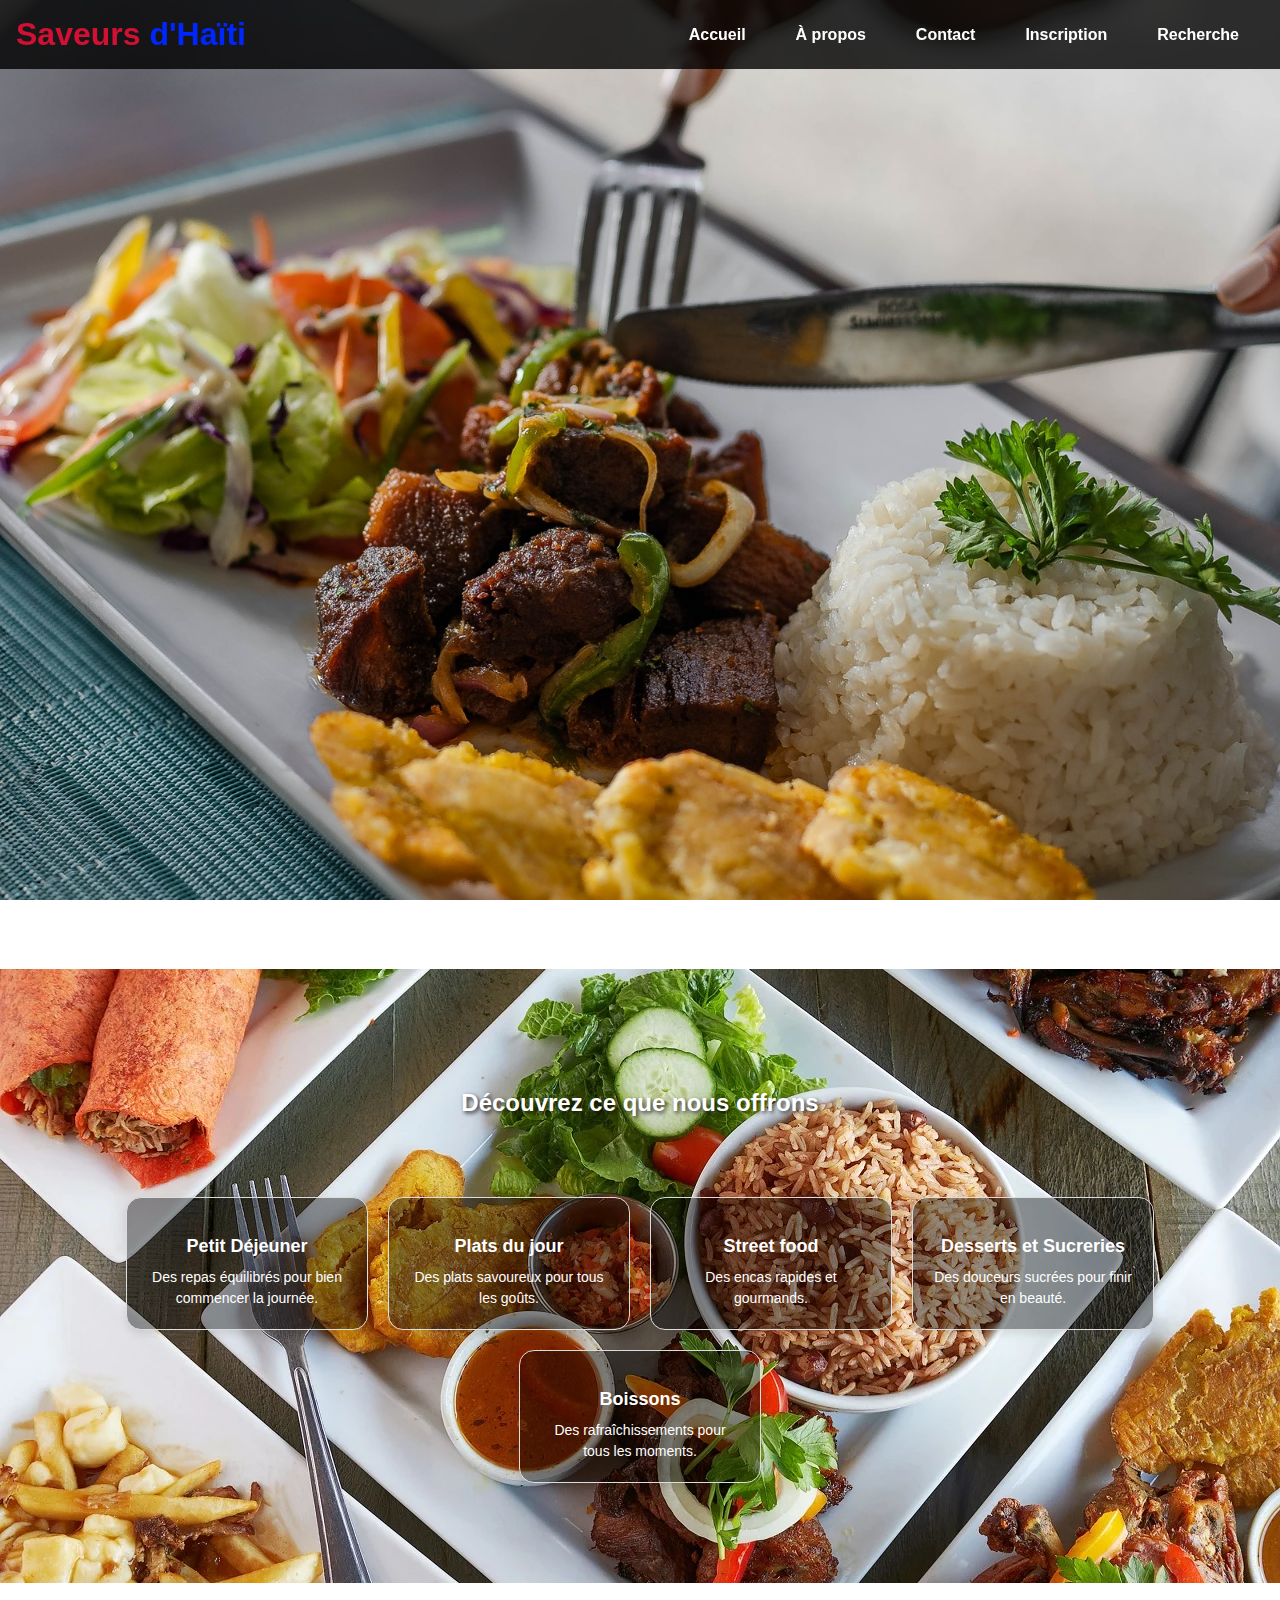
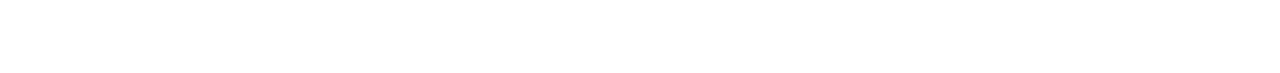
<file: index.html>
<!DOCTYPE html>
<html lang="fr">

<head>
    <meta charset="UTF-8">
    <meta name="viewport" content="width=device-width, initial-scale=1.0">
    <title>La Cuisine Haïtienne</title>
	<link rel="stylesheet" href="style.css"> 
    <link rel="stylesheet" href="https://cdnjs.cloudflare.com/ajax/libs/font-awesome/6.0.0-beta3/css/all.min.css">

</head>

<body>
<!-- Menu de navigation -->
<header>
    <div class="navbar">
        <div class="logo">
            <a href="index.html" aria-label="Page d'accueil">
                <span class="red-text">Saveurs</span> <span class="blue-text">d'Haïti</span>
            </a>
        </div>
        
        <nav class="nav-menu" aria-label="Menu principal">
            <ul>
                <li><a href="index.html">Accueil</a></li>
                <li><a href="about.html">À propos</a></li>
                <li><a href="contact.html">Contact</a></li>
                <li><a href="formulaire.html">Inscription</a></li> 
                <li><a href="https://www.google.com" target="_blank" rel="noopener noreferrer">Recherche</a></li>
                
            </ul>
        </nav>
        <div class="buttons">
            <button class="action-button" id="openMenuButton" aria-label="Ouvrir le menu">☰</button>
        </div>
    </div>
    <nav id="sideMenu" class="side-menu" aria-hidden="true">
        <span class="close-btn" id="closeMenu" aria-label="Fermer le menu">&times;</span>
        <div class="menu-content">
            <a href="index.html">Accueil</a>
            <a href="about.html">À propos</a>
            <a href="contact.html">Contact</a>
            <a href="formulaire.html">Inscription</a>
            <a href="https://www.google.com" target="_blank" rel="noopener noreferrer">Recherche</a>
        </div>
    </nav>
</header>



    <main class="hero">
        <img src="images/hero-image.jpg" alt="Image principale" class="hero-image" loading="lazy">
        <div class="hero-content">
            <h1 class="slide-in-left">Bienvenue sur Saveurs d'Haïti</h1>
            <p class="slide-in-right">Découvrez les saveurs uniques de la cuisine haïtienne.</p>
    
            <div class="hero-buttons">
                <a href="recettes.html" class="hero-button button-animation">Découvrir les recettes</a>
                <a href="formulaire.html" class="hero-button button-animation">Inscription</a>
            </div>
        </div>
    </main>
    
    <section class="offers-section">
        <h2 class="offers-title">Découvrez ce que nous offrons</h2>
        <ul class="offers-list">
            <li>
                <a href="petit-dejeuner.html">
                    <h3>Petit Déjeuner</h3>
                    <p>Des repas équilibrés pour bien commencer la journée.</p>
                </a>
            </li>
            <li>
                <a href="Plats-du-jour.html">
                    <h3>Plats du jour</h3>
                    <p>Des plats savoureux pour tous les goûts.</p>
                </a>
            </li>
            <li>
                <a href="street-food.html">
                    <h3>Street food</h3>
                    <p>Des encas rapides et gourmands.</p>
                </a>
            </li>
            <li>
                <a href="desserts-sucre.html">
                    <h3>Desserts et Sucreries</h3>
                    <p>Des douceurs sucrées pour finir en beauté.</p>
                </a>
            </li>
            <li>
                <a href="boissons.html">
                    <h3>Boissons</h3>
                    <p>Des rafraîchissements pour tous les moments.</p>
                </a>
            </li>
        </ul>
    </section>
    
    <footer>
        <p>&copy; 2025 Saveurs d'Haïti - Tous droits réservés</p>
    </footer>
    

    <script>
        window.onload = () => {
            const heroText = document.querySelector('.hero-content');
            heroText.classList.add('visible');
        };

        const openMenuButton = document.getElementById('openMenuButton');
        const sideMenu = document.getElementById('sideMenu');
        const closeMenuButton = document.getElementById('closeMenu');

        openMenuButton.onclick = () => {
            sideMenu.style.height = '100vh';
            sideMenu.setAttribute('aria-hidden', 'false');
        };

        closeMenuButton.onclick = () => {
            sideMenu.style.height = '0';
            sideMenu.setAttribute('aria-hidden', 'true');
        };

      
    </script>
</body>

</html>
</file>
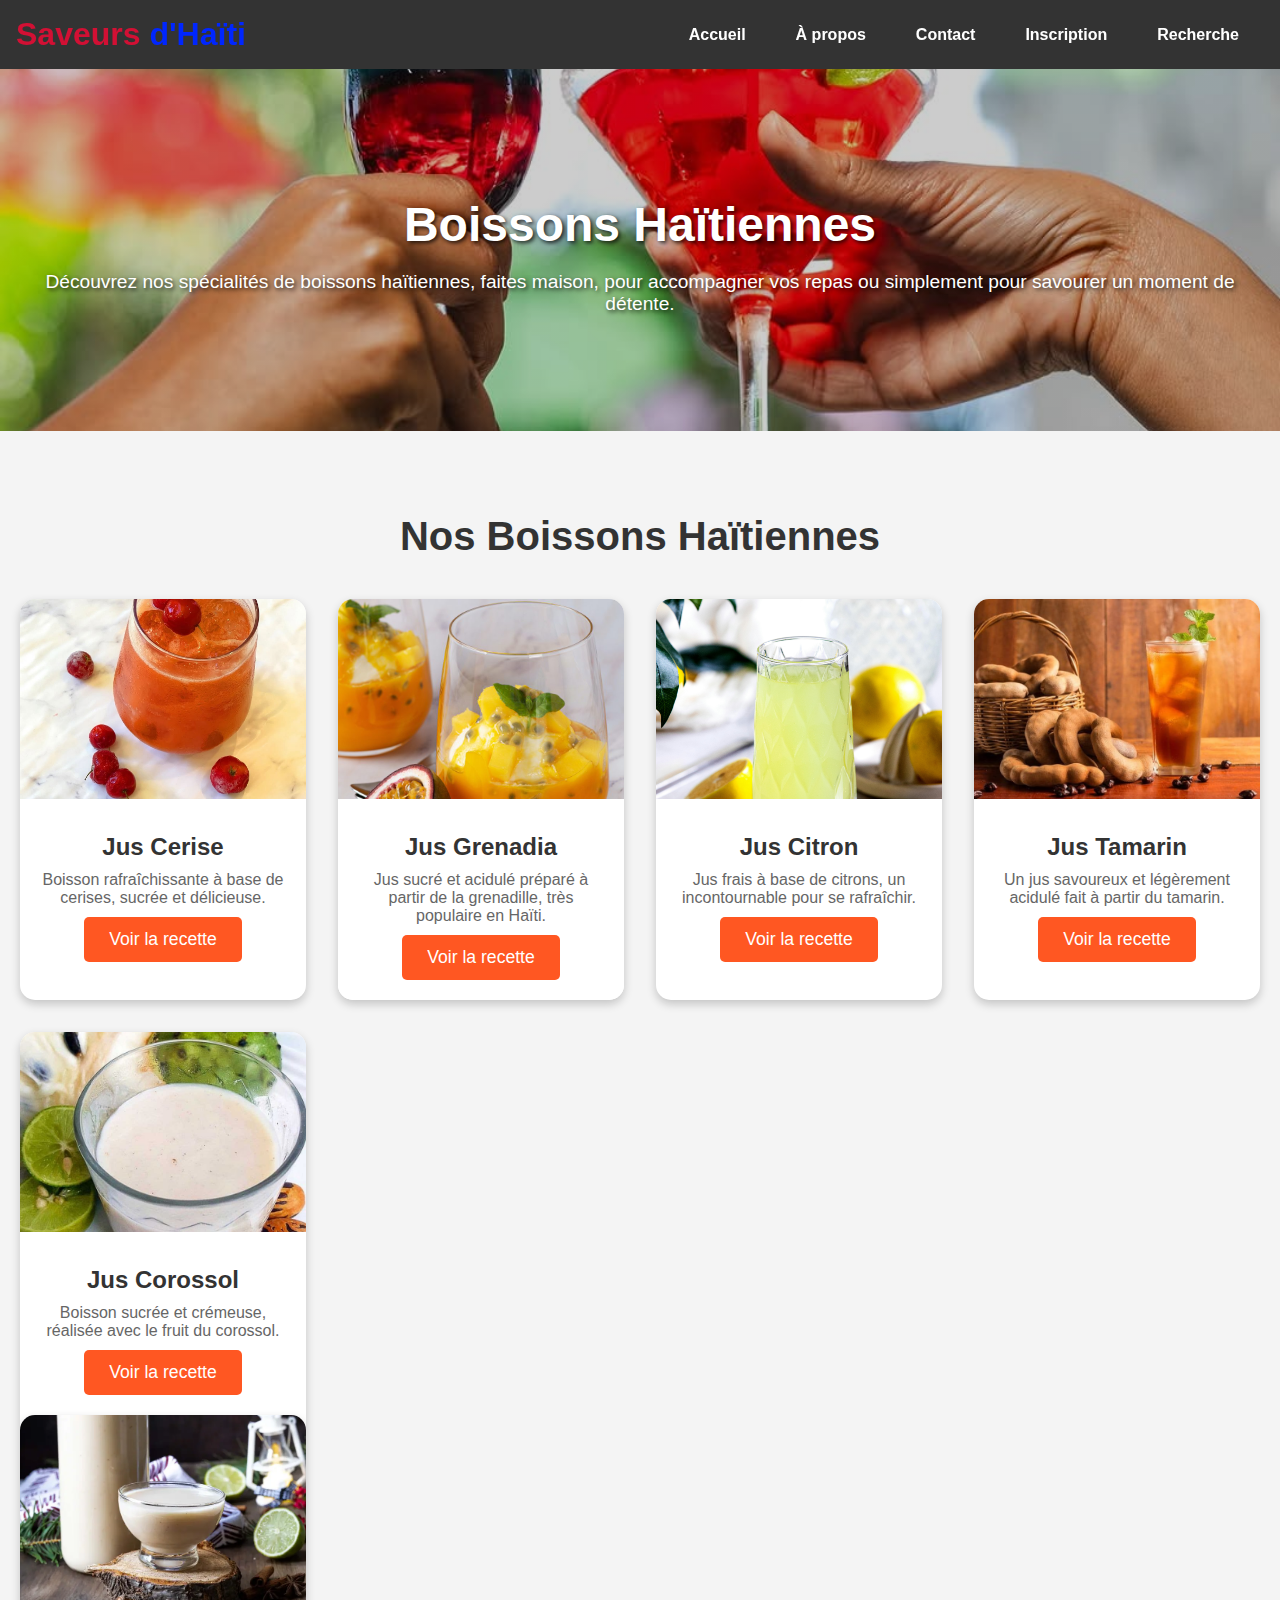
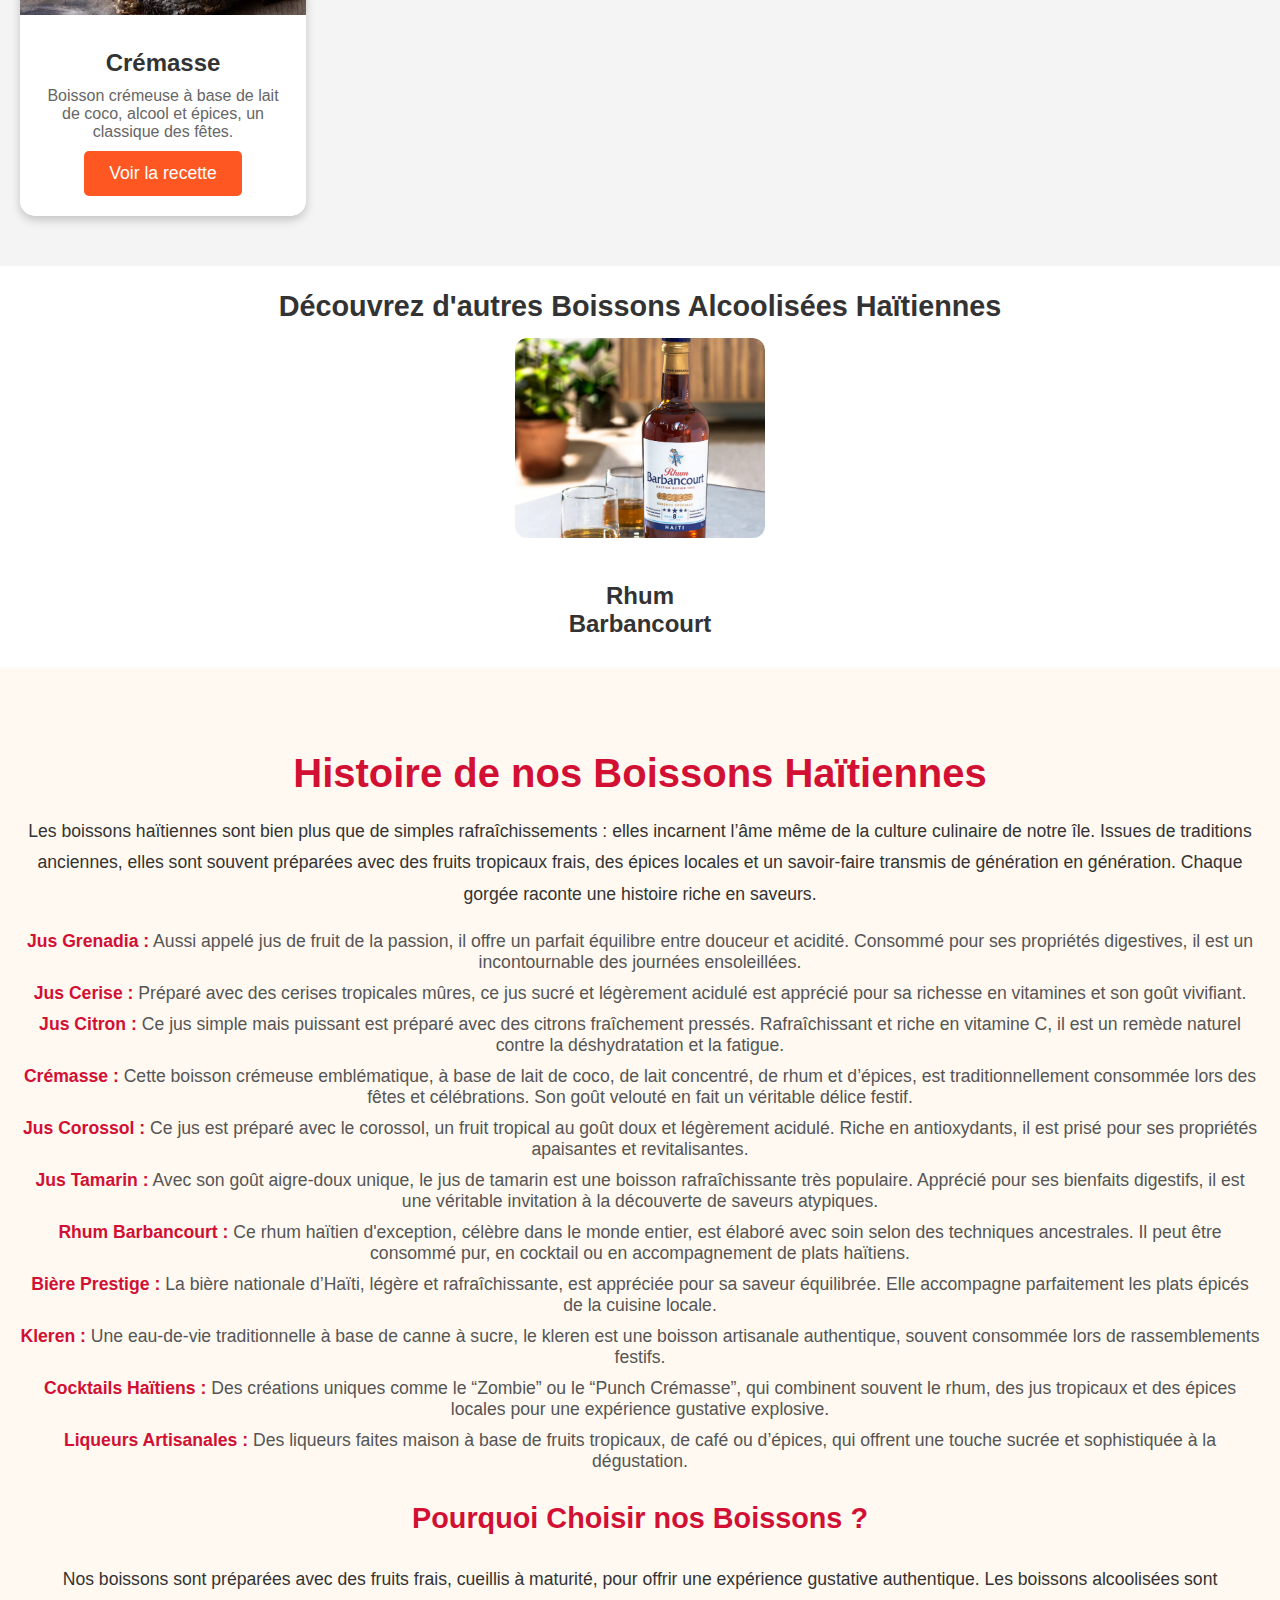
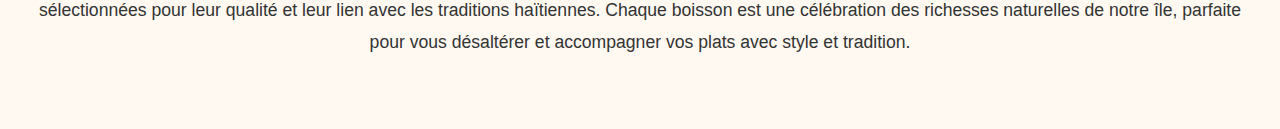
<file: boissons.html>
<!DOCTYPE html>
<html lang="fr">
<head>
    <meta charset="UTF-8">
    <meta name="viewport" content="width=device-width, initial-scale=1.0">
    <title>Boissons</title>
    <link rel="stylesheet" href="boissons.css">
</head>
<body>
        <!-- Menu de navigation -->
        <header>
            <div class="navbar">
                <div class="logo">
                    <a href="index.html" aria-label="Page d'accueil">
                        <span class="red-text">Saveurs</span> <span class="blue-text">d'Haïti</span>
                    </a>
                </div>
                <nav class="nav-menu" aria-label="Menu principal">
                    <ul>
                        <li><a href="index.html">Accueil</a></li>
                        <li><a href="about.html">À propos</a></li>
                        <li><a href="contact.html">Contact</a></li>
                        <li><a href="formulaire.html">Inscription</a></li> 
                        <li><a href="https://www.google.com" target="_blank" rel="noopener noreferrer">Recherche</a></li> 
                    </ul>
                </nav>
                <div class="buttons">
                    <button class="action-button" id="openMenuButton" aria-label="Ouvrir le menu">☰</button>
                </div>
            </div>
            <nav id="sideMenu" class="side-menu" aria-hidden="true">
                <span class="close-btn" id="closeMenu" aria-label="Fermer le menu">&times;</span>
                <div class="menu-content">
                    <a href="index.html">Accueil</a>
                    <a href="about.html">À propos</a>
                    <a href="contact.html">Contact</a>
                    <a href="formulaire.html">Inscription</a>
                    <a href="https://www.google.com" target="_blank" rel="noopener noreferrer">Recherche</a>
                </div>
            </nav>
        </header>

<!-- Bannière -->
<section class="banner">
    <div class="banner-content">
        <h1>Boissons Haïtiennes</h1>
        <p>Découvrez nos spécialités de boissons haïtiennes, faites maison, pour accompagner vos repas ou simplement pour savourer un moment de détente.</p>
    </div>
</section>

<!-- Section des Items : Nos Boissons Haïtiennes -->
<section class="items-section">
    <h2>Nos Boissons Haïtiennes</h2>
    <div class="items-grid">
        <!-- Carte 1 : Jus Cerise -->
        <div class="item-card">
            <img src="images/JusCerise.jpg" alt="Jus Cerise" class="item-image">
            <div class="item-info">
                <h3>Jus Cerise</h3>
                <p>Boisson rafraîchissante à base de cerises, sucrée et délicieuse.</p>
                <button><a href="recettes.html#jus-cerise">Voir la recette</a></button>
            </div>
        </div>
        <!-- Carte 2 : Jus Grenadia -->
        <div class="item-card">
            <img src="images/JusGrenadia.jpg" alt="Jus Grenadia" class="item-image">
            <div class="item-info">
                <h3>Jus Grenadia</h3>
                <p>Jus sucré et acidulé préparé à partir de la grenadille, très populaire en Haïti.</p>
                <button><a href="recettes.html#jus-grenadia">Voir la recette</a></button>
            </div>
        </div>
        <!-- Carte 3 : Jus Citron -->
        <div class="item-card">
            <img src="images/JusCitron.jpg" alt="Jus Citron" class="item-image">
            <div class="item-info">
                <h3>Jus Citron</h3>
                <p>Jus frais à base de citrons, un incontournable pour se rafraîchir.</p>
                <button><a href="recettes.html#jus-citron">Voir la recette</a></button>
            </div>
        </div>
        <!-- Carte 4 : Jus Tamarin -->
        <div class="item-card">
            <img src="images/JusTamarin.jpg" alt="Jus Tamarin" class="item-image">
            <div class="item-info">
                <h3>Jus Tamarin</h3>
                <p>Un jus savoureux et légèrement acidulé fait à partir du tamarin.</p>
                <button><a href="recettes.html#jus-tamarin">Voir la recette</a></button>
            </div>
        </div>
        <!-- Carte 5 : Jus Corossol -->
        <div class="item-card">
            <img src="images/JusCorossol.jpg" alt="Jus Corossol" class="item-image">
            <div class="item-info">
                <h3>Jus Corossol</h3>
                <p>Boisson sucrée et crémeuse, réalisée avec le fruit du corossol.</p>
                <button><a href="recettes.html#jus-corossol">Voir la recette</a></button>
        </div>
        <!-- Carte 6 : Crémasse -->
        <div class="item-card">
            <img src="images/Cremasse.jpg" alt="Crémasse" class="item-image">
            <div class="item-info">
                <h3>Crémasse</h3>
                <p>Boisson crémeuse à base de lait de coco, alcool et épices, un classique des fêtes.</p>
                <button><a href="recettes.html#cremasse">Voir la recette</a></button>
            </div>
        </div>
    </div>
</section>

<h2 class="carousel-title">Découvrez d'autres Boissons Alcoolisées Haïtiennes</h2>
<div class="carousel">
    <div class="carousel-track">
        <div class="carousel-item">
            <img src="images/RhumBarbancourt.jpg" alt="Rhum Barbancourt">
            <div class="carousel-text">Un rhum raffiné et emblématique, symbole du savoir-faire haïtien.</div>
            <div class="carousel-name">Rhum Barbancourt</div>
        </div>
        <div class="carousel-item">
            <img src="images/CocktailsHaitiens.jpg" alt="Cocktails Haïtiens">
            <div class="carousel-text">Des mélanges exotiques aux saveurs uniques d'Haïti.</div>
            <div class="carousel-name">Cocktails Haïtiens</div>
        </div>
        <div class="carousel-item">
            <img src="images/Prestige.jpg" alt="Bière Prestige">
            <div class="carousel-text">La bière nationale d'Haïti, appréciée pour son goût équilibré.</div>
            <div class="carousel-name">Bière Prestige</div>
        </div>
        <div class="carousel-item">
            <img src="images/Kleren.jpg" alt="Kleren">
            <div class="carousel-text">Un spiritueux artisanal, reflet des traditions haïtiennes.</div>
            <div class="carousel-name">Kleren</div>
        </div>
        <div class="carousel-item">
            <img src="images/LiqueursHaitiennes.jpg" alt="Liqueurs Haïtiennes">
            <div class="carousel-text">Des liqueurs locales aux arômes riches et variés.</div>
            <div class="carousel-name">Liqueurs Haïtiennes</div>
        </div>
    </div>
    <button class="carousel-btn prev">&#10094;</button>
    <button class="carousel-btn next">&#10095;</button>
</div>

    <button class="carousel-btn prev">&#10094;</button>
    <button class="carousel-btn next">&#10095;</button>
</div>




<!-- Section Histoire -->
<section class="history-section">
    <h2>Histoire de nos Boissons Haïtiennes</h2>
    <p>Les boissons haïtiennes sont bien plus que de simples rafraîchissements : elles incarnent l’âme même de la culture culinaire de notre île. Issues de traditions anciennes, elles sont souvent préparées avec des fruits tropicaux frais, des épices locales et un savoir-faire transmis de génération en génération. Chaque gorgée raconte une histoire riche en saveurs.</p>

    <ul>
        <li>
            <strong>Jus Grenadia :</strong>  
            Aussi appelé jus de fruit de la passion, il offre un parfait équilibre entre douceur et acidité. Consommé pour ses propriétés digestives, il est un incontournable des journées ensoleillées.
        </li>

        <li>
            <strong>Jus Cerise :</strong>  
            Préparé avec des cerises tropicales mûres, ce jus sucré et légèrement acidulé est apprécié pour sa richesse en vitamines et son goût vivifiant.
        </li>

        <li>
            <strong>Jus Citron :</strong>  
            Ce jus simple mais puissant est préparé avec des citrons fraîchement pressés. Rafraîchissant et riche en vitamine C, il est un remède naturel contre la déshydratation et la fatigue.
        </li>

        <li>
            <strong>Crémasse :</strong>  
            Cette boisson crémeuse emblématique, à base de lait de coco, de lait concentré, de rhum et d’épices, est traditionnellement consommée lors des fêtes et célébrations. Son goût velouté en fait un véritable délice festif.
        </li>

        <li>
            <strong>Jus Corossol :</strong>  
            Ce jus est préparé avec le corossol, un fruit tropical au goût doux et légèrement acidulé. Riche en antioxydants, il est prisé pour ses propriétés apaisantes et revitalisantes.
        </li>

        <li>
            <strong>Jus Tamarin :</strong>  
            Avec son goût aigre-doux unique, le jus de tamarin est une boisson rafraîchissante très populaire. Apprécié pour ses bienfaits digestifs, il est une véritable invitation à la découverte de saveurs atypiques.
        </li>

        <li>
            <strong>Rhum Barbancourt :</strong>  
            Ce rhum haïtien d'exception, célèbre dans le monde entier, est élaboré avec soin selon des techniques ancestrales. Il peut être consommé pur, en cocktail ou en accompagnement de plats haïtiens.
        </li>

        <li>
            <strong>Bière Prestige :</strong>  
            La bière nationale d’Haïti, légère et rafraîchissante, est appréciée pour sa saveur équilibrée. Elle accompagne parfaitement les plats épicés de la cuisine locale.
        </li>

        <li>
            <strong>Kleren :</strong>  
            Une eau-de-vie traditionnelle à base de canne à sucre, le kleren est une boisson artisanale authentique, souvent consommée lors de rassemblements festifs.
        </li>

        <li>
            <strong>Cocktails Haïtiens :</strong>  
            Des créations uniques comme le “Zombie” ou le “Punch Crémasse”, qui combinent souvent le rhum, des jus tropicaux et des épices locales pour une expérience gustative explosive.
        </li>

        <li>
            <strong>Liqueurs Artisanales :</strong>  
            Des liqueurs faites maison à base de fruits tropicaux, de café ou d’épices, qui offrent une touche sucrée et sophistiquée à la dégustation.
        </li>
    </ul>

    <h3>Pourquoi Choisir nos Boissons ?</h3>
    <p>Nos boissons sont préparées avec des fruits frais, cueillis à maturité, pour offrir une expérience gustative authentique. Les boissons alcoolisées sont sélectionnées pour leur qualité et leur lien avec les traditions haïtiennes. Chaque boisson est une célébration des richesses naturelles de notre île, parfaite pour vous désaltérer et accompagner vos plats avec style et tradition.</p>
</section>



    <!-- Scripts -->
    <script>
           // Ouvrir et fermer le menu latéral
           document.getElementById("openMenuButton").addEventListener("click", function() {
            document.getElementById("sideMenu").style.height = "100%";
            document.getElementById("sideMenu").setAttribute("aria-hidden", "false");
        });

        document.getElementById("closeMenu").addEventListener("click", function() {
            document.getElementById("sideMenu").style.height = "0";
            document.getElementById("sideMenu").setAttribute("aria-hidden", "true");
        });

       

        document.addEventListener('DOMContentLoaded', () => {
    const track = document.querySelector('.carousel-track');
    const items = document.querySelectorAll('.carousel-item');
    const prevButton = document.querySelector('.carousel-btn.prev');
    const nextButton = document.querySelector('.carousel-btn.next');
    const carouselContainer = document.querySelector('.carousel-container');
    let currentIndex = 0;
    let autoScrollInterval;

    // Fonction pour mettre à jour la position du carrousel
    const updateCarousel = () => {
        const itemWidth = items[0].getBoundingClientRect().width;
        track.style.transition = 'transform 0.5s ease-in-out'; 
        track.style.transform = `translateX(-${currentIndex * itemWidth}px)`; 
    };

    // Fonction de défilement automatique
    const startAutoScroll = () => {
        autoScrollInterval = setInterval(() => {
            currentIndex = (currentIndex + 1) % items.length; 
            updateCarousel();
        }, 3000); 
    };

    // Défilement manuel avec les boutons
    prevButton.addEventListener('click', () => {
        clearInterval(autoScrollInterval); 
        currentIndex = (currentIndex > 0) ? currentIndex - 1 : items.length - 1; 
        updateCarousel();
    });

    nextButton.addEventListener('click', () => {
        clearInterval(autoScrollInterval); 
        currentIndex = (currentIndex + 1) % items.length; 
        updateCarousel();
    });

    // Mise à jour lors du redimensionnement de la fenêtre
    window.addEventListener('resize', updateCarousel);

    // Détection de la taille de l'écran pour activer le défilement automatique ou les boutons manuels
    const checkScreenSize = () => {
        if (window.innerWidth >= 769) {
            startAutoScroll(); 
            prevButton.style.display = 'none'; // Cacher les boutons sur les grands écrans
            nextButton.style.display = 'none';
        } else {
            clearInterval(autoScrollInterval); // Arrêter le défilement automatique pour les petits écrans
            prevButton.style.display = 'block'; // Afficher les boutons sur les petits écrans
            nextButton.style.display = 'block';
        }
    };

    // Appel de la fonction pour initialiser en fonction de la taille de l'écran
    checkScreenSize();

    // Redétecter la taille de l'écran lors de l'événement resize
    window.addEventListener('resize', checkScreenSize);
});


    </script>

</body>
</html>
</file>
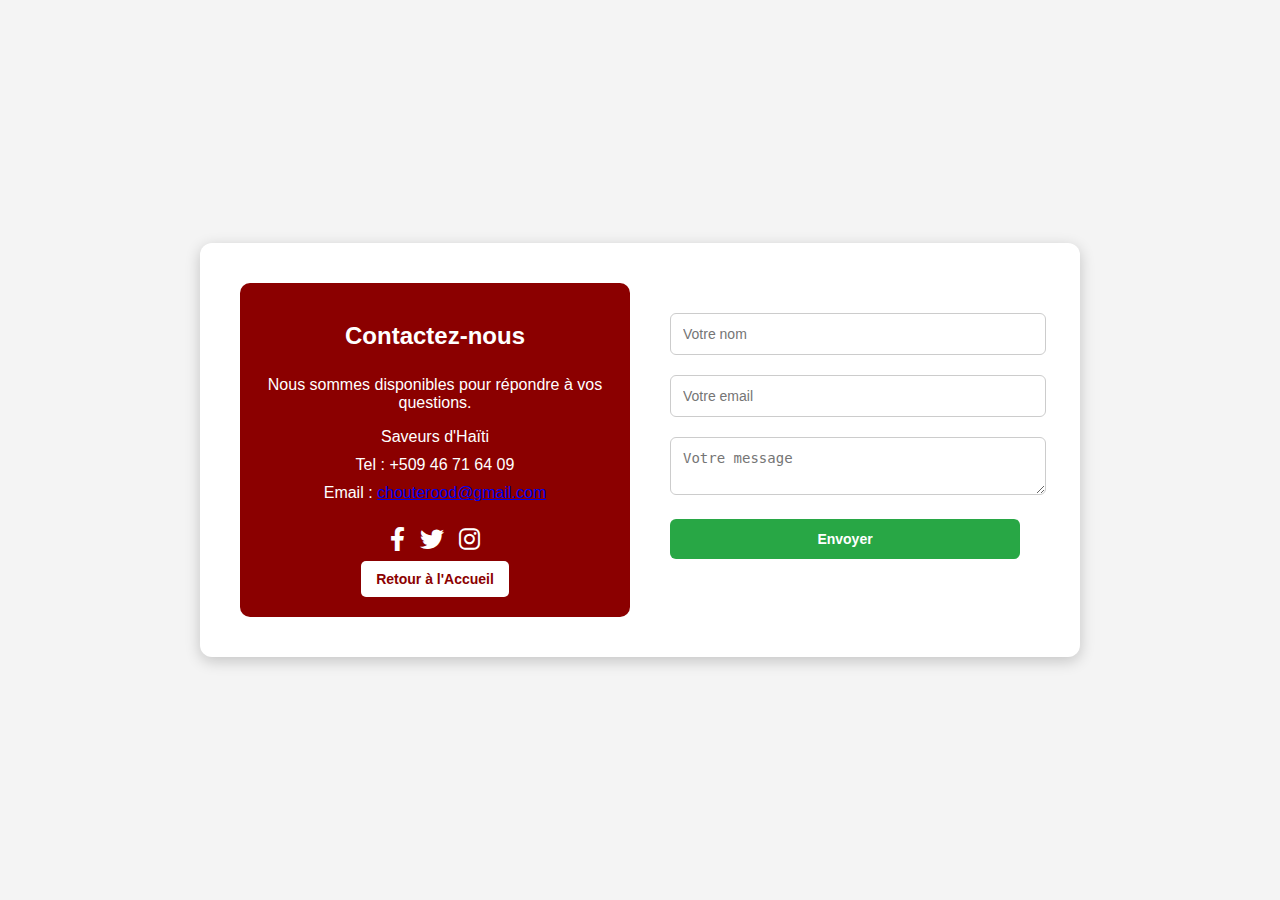
<file: contact.html>
<!DOCTYPE html>
<html lang="fr">
<head>
    <meta charset="UTF-8">
    <meta name="viewport" content="width=device-width, initial-scale=1.0">
    <title>Contactez-nous</title>
    <link rel="stylesheet" href="https://cdnjs.cloudflare.com/ajax/libs/font-awesome/6.0.0-beta3/css/all.min.css">
    <style>
        body {
            font-family: 'Poppins', sans-serif;
            background-color: #f4f4f4;
            margin: 0;
            padding: 0;
            display: flex;
            justify-content: center;
            align-items: center;
            min-height: 100vh;
        }

        .contact-container {
            background: white;
            width: 90%;
            max-width: 800px;
            padding: 40px;
            border-radius: 12px;
            box-shadow: 0 4px 15px rgba(0, 0, 0, 0.2);
            display: flex;
            flex-wrap: wrap;
            justify-content: space-between;
            gap: 20px;
        }

        .contact-info, .contact-form {
            flex: 1;
            min-width: 320px;
            padding: 20px;
        }

        .contact-info {
            background: #8b0000;
            color: white;
            border-radius: 10px;
            display: flex;
            flex-direction: column;
            align-items: center;
            text-align: center;
        }


        .contact-info button {
            color: #8b0000;
            text-decoration: none;
        }


        .contact-info h2 {
            margin-bottom: 10px;
        }

        .contact-info div {
            margin-bottom: 10px;
        }

        .social-icons {
            display: flex;
            gap: 15px;
            margin-top: 15px;
        }

        .social-icons a {
            color: white;
            font-size: 24px;
            transition: transform 0.3s ease-in-out;
            text-decoration: none;
        }

        .social-icons a:hover {
            transform: scale(1.2);
        }

        .return-button {
            background: white;
            color: #8b0000;
            padding: 10px 15px;
            font-size: 14px;
            border-radius: 5px;
            text-decoration: none;
            font-weight: bold;
            transition: 0.3s;
        }

        .return-button:hover {
            background: #d21034;
            color: white;
        }

        .contact-form {
            display: flex;
            flex-direction: column;
        }

        .contact-form input,
        .contact-form textarea {
            width: 100%;
            padding: 12px;
            margin: 10px 0;
            border: 1px solid #ccc;
            border-radius: 6px;
            font-size: 14px;
        }

        .contact-form input[type="submit"] {
            background: #28a745;
            color: white;
            font-weight: bold;
            border: none;
            cursor: pointer;
            transition: 0.3s;
        }

        .contact-form input[type="submit"]:hover {
            background: #218838;
        }

        @media (max-width: 768px) {
            .contact-container {
                padding: 20px;
            }

            .contact-info, .contact-form {
                width: 100%;
                text-align: center;
            }
        }

        @media (max-width: 480px) {
            body {
                padding: 10px;
            }

            .contact-container {
                padding: 15px;
            }

            .contact-info {
                padding: 15px;
            }
        }
    </style>
</head>
<body>

    <div class="contact-container">
        <div class="contact-info">
            <h2>Contactez-nous</h2>
            <p>Nous sommes disponibles pour répondre à vos questions.</p>
            <div>Saveurs d'Haïti</div>
            <div>Tel : +509 46 71 64 09</div>
            <div>Email : <a href="mailto:chouterood@gmail.com">chouterood@gmail.com</a></div>
            <div class="social-icons">
                <a href="https://www.facebook.com/ton-profil" class="fab fa-facebook-f" target="_blank"></a>
                <a href="https://twitter.com/ton-profil" class="fab fa-twitter" target="_blank"></a>
                <a href="https://www.instagram.com/ton-profil" class="fab fa-instagram" target="_blank"></a>
            </div>
            
            <a href="index.html" class="return-button">Retour à l'Accueil</a>
        </div>
    
        <div class="contact-form">
            <form id="contactForm" method="POST" action="process_form.php">
                <input type="text" name="name" id="name" placeholder="Votre nom" required>
                <input type="email" name="email" id="email" placeholder="Votre email" required>
                <textarea name="message" id="message" placeholder="Votre message" required></textarea>
                <input type="submit" value="Envoyer">
            </form>
        </div>
    </div>
    
    <script>
        document.getElementById("contactForm").addEventListener("submit", function(event) {
            var name = document.getElementById("name").value.trim();
            var email = document.getElementById("email").value.trim();
            var message = document.getElementById("message").value.trim();
    
            if (!name || !email || !message) {
                alert("Veuillez remplir tous les champs.");
                event.preventDefault();
            }
        });
    </script>
    
    </body>
    </html>
</file>
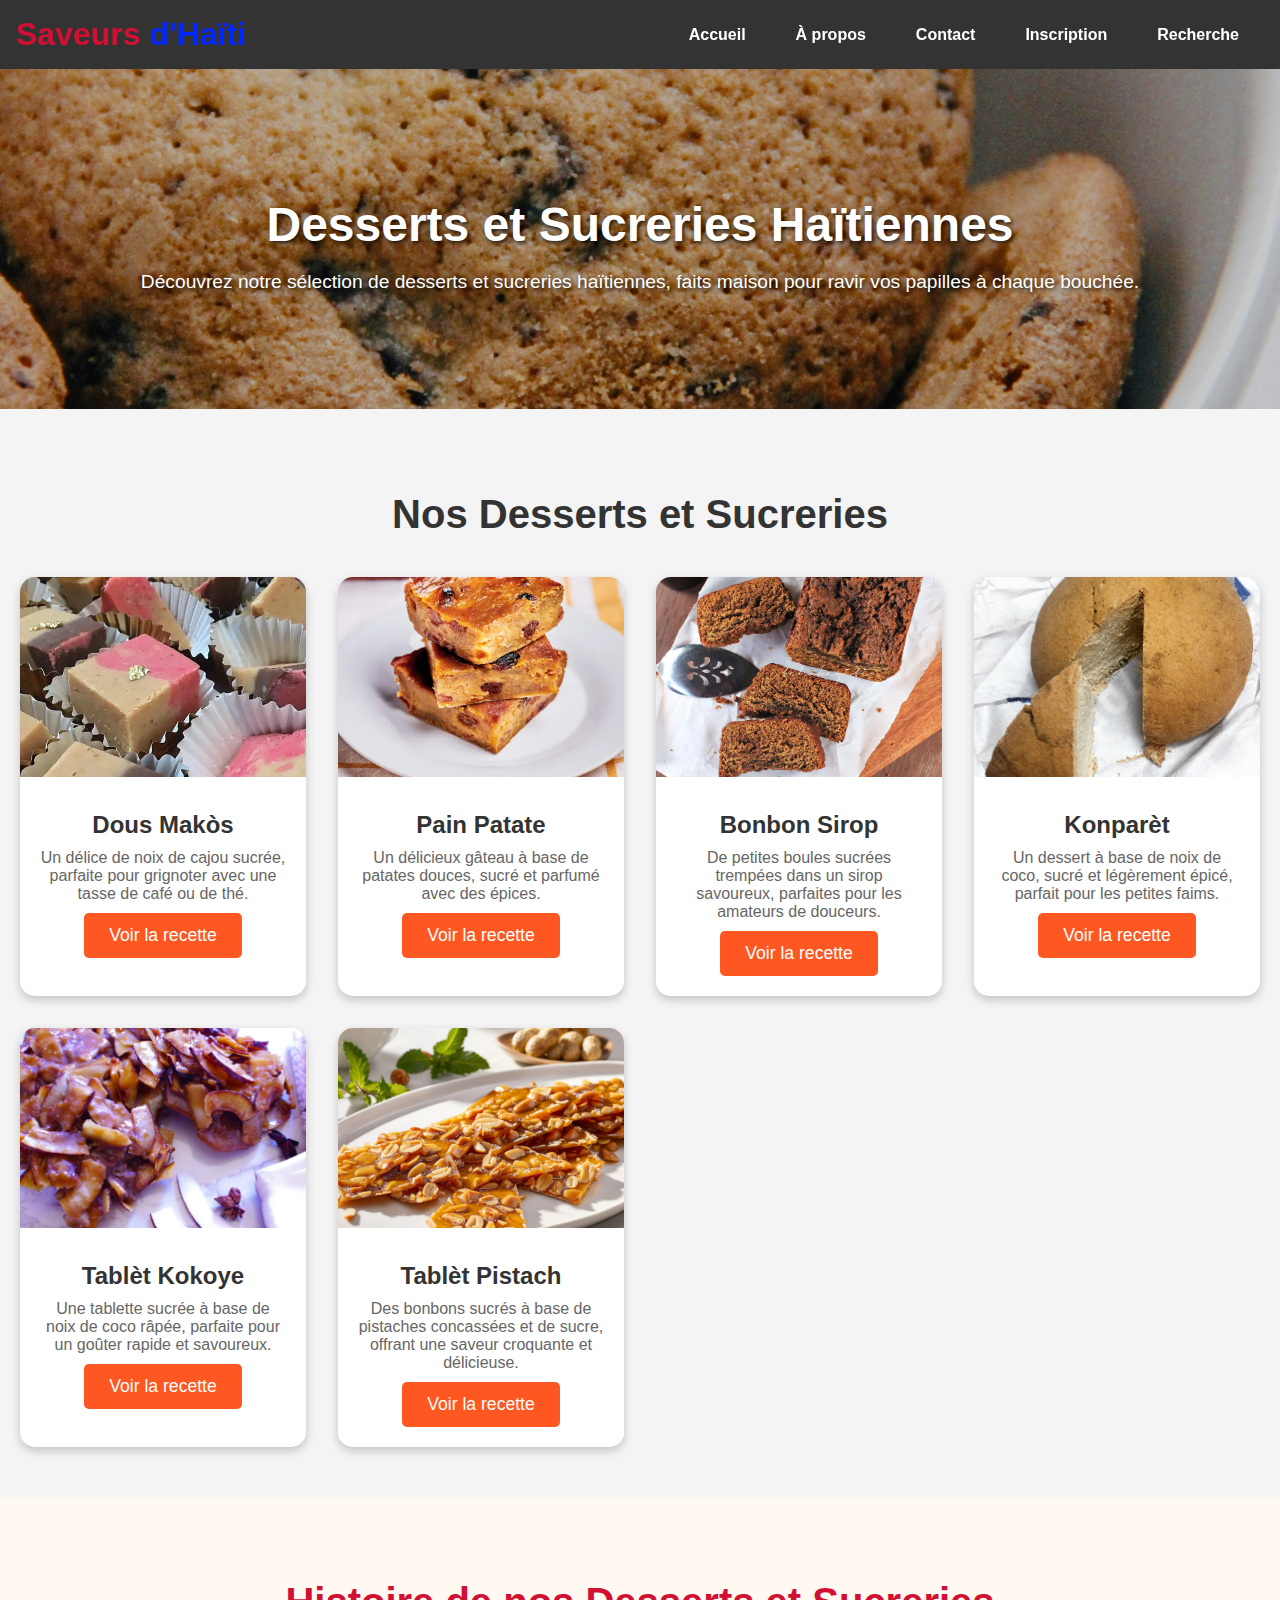
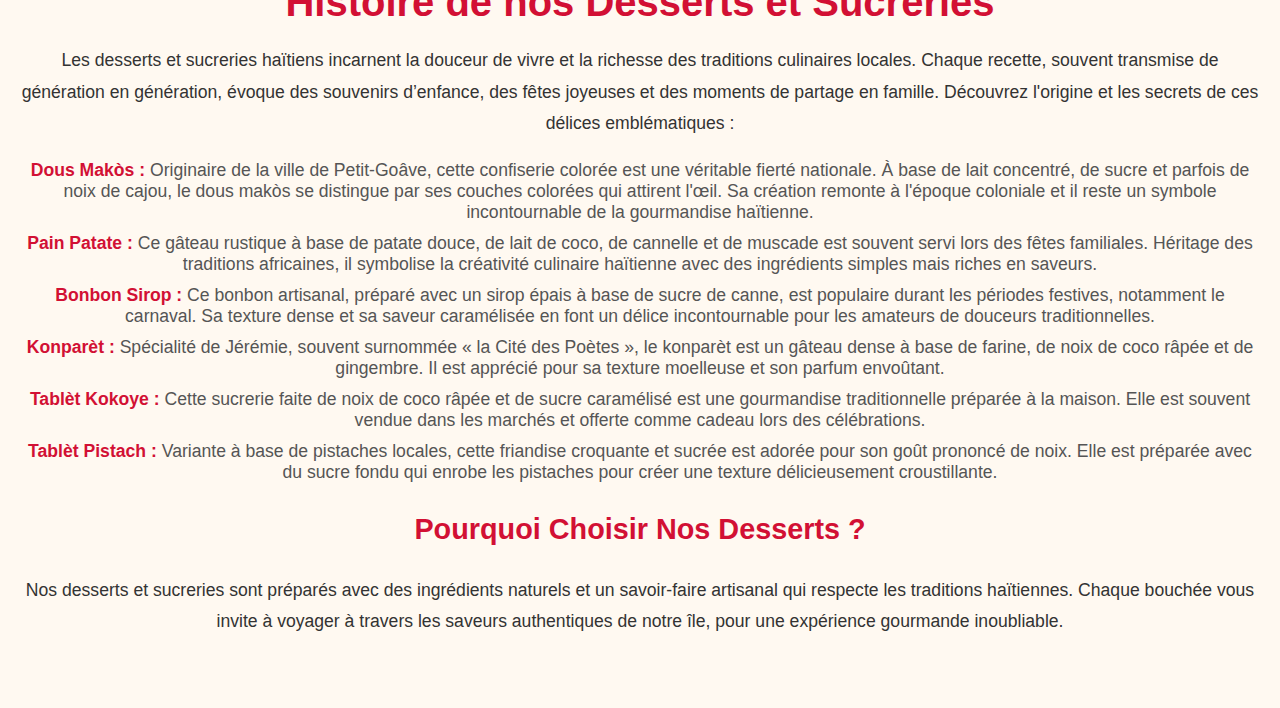
<file: desserts-sucre.html>
<!DOCTYPE html>
<html lang="fr">
<head>
    <meta charset="UTF-8">
    <meta name="viewport" content="width=device-width, initial-scale=1.0">
    <title>Desserts et Sucreries</title>
    <link rel="stylesheet" href="desserts-sucre.css">
</head>
<body>
     <!-- Menu de navigation -->
     <header>
        <div class="navbar">
            <div class="logo">
                <a href="index.html" aria-label="Page d'accueil">
                    <span class="red-text">Saveurs</span> <span class="blue-text">d'Haïti</span>
                </a>
            </div>
            <nav class="nav-menu" aria-label="Menu principal">
                <ul>
                    <li><a href="index.html">Accueil</a></li>
                        <li><a href="about.html">À propos</a></li>
                        <li><a href="contact.html">Contact</a></li>
                        <li><a href="formulaire.html">Inscription</a></li> 
                        <li><a href="https://www.google.com" target="_blank" rel="noopener noreferrer">Recherche</a></li> 
                </ul>
            </nav>
            <div class="buttons">
                <button class="action-button" id="openMenuButton" aria-label="Ouvrir le menu">☰</button>
            </div>
        </div>
        <nav id="sideMenu" class="side-menu" aria-hidden="true">
            <span class="close-btn" id="closeMenu" aria-label="Fermer le menu">&times;</span>
            <div class="menu-content">
                <a href="index.html">Accueil</a>
                <a href="about.html">À propos</a>
                <a href="contact.html">Contact</a>
                <a href="formulaire.html">Inscription</a>
                <a href="https://www.google.com" target="_blank" rel="noopener noreferrer">Recherche</a>
            </div>
        </nav>
    </header>

   <!-- Bannière -->
<section class="banner">
    <div class="banner-content">
        <h1>Desserts et Sucreries Haïtiennes</h1>
        <p>Découvrez notre sélection de desserts et sucreries haïtiennes, faits maison pour ravir vos papilles à chaque bouchée.</p>
    </div>
</section>

    <!-- Section des Items : Desserts et Sucreries -->
<section class="items-section">
    <h2>Nos Desserts et Sucreries</h2>
    <div class="items-grid">
        <!-- Carte 1 : Dous Makòs -->
        <div class="item-card">
            <img src="images/DousMakos.jpg" alt="Dous Makòs" class="item-image">
            <div class="item-info">
                <h3>Dous Makòs</h3>
                <p>Un délice de noix de cajou sucrée, parfaite pour grignoter avec une tasse de café ou de thé.</p>
                <button><a href="recettes.html#dous-makòs">Voir la recette</a></button>
            </div>
        </div>
        <!-- Carte 2 : Pain Patate -->
        <div class="item-card">
            <img src="images/PainPatate.jpg" alt="Pain Patate" class="item-image">
            <div class="item-info">
                <h3>Pain Patate</h3>
                <p>Un délicieux gâteau à base de patates douces, sucré et parfumé avec des épices.</p>
                <button><a href="recettes.html#pain-patate">Voir la recette</a></button>
            </div>
        </div>
        <!-- Carte 3 : Bonbon Sirop -->
        <div class="item-card">
            <img src="images/BonbonSirop.jpg" alt="Bonbon Sirop" class="item-image">
            <div class="item-info">
                <h3>Bonbon Sirop</h3>
                <p>De petites boules sucrées trempées dans un sirop savoureux, parfaites pour les amateurs de douceurs.</p>
                <button><a href="recettes.html#bonbon-sirop">Voir la recette</a></button>
            </div>
        </div>
        <!-- Carte 4 : Konparèt -->
        <div class="item-card">
            <img src="images/Konparet.jpg" alt="Konparèt" class="item-image">
            <div class="item-info">
                <h3>Konparèt</h3>
                <p>Un dessert à base de noix de coco, sucré et légèrement épicé, parfait pour les petites faims.</p>
                <button><a href="recettes.html#konparet">Voir la recette</a></button>
            </div>
        </div>
        <!-- Carte 5 : Tablèt Kokoye -->
        <div class="item-card">
            <img src="images/TabletKokoye.jpg" alt="Tablèt Kokoye" class="item-image">
            <div class="item-info">
                <h3>Tablèt Kokoye</h3>
                <p>Une tablette sucrée à base de noix de coco râpée, parfaite pour un goûter rapide et savoureux.</p>
                <button><a href="recettes.html#tablèt-cocoye">Voir la recette</a></button>
            </div>
        </div>
        <!-- Carte 6 : Tablèt Pistach -->
        <div class="item-card">
            <img src="images/TabletPistach.jpg" alt="Tablèt Pistach" class="item-image">
            <div class="item-info">
                <h3>Tablèt Pistach</h3>
                <p>Des bonbons sucrés à base de pistaches concassées et de sucre, offrant une saveur croquante et délicieuse.</p>
                <button><a href="recettes.html#tablèt-pistach">Voir la recette</a></button>
            </div>
        </div>
    </div>
</section>



    <!-- Section Histoire des Desserts et Sucreries -->
<section class="history-section">
    <h2>Histoire de nos Desserts et Sucreries</h2>
    <p>Les desserts et sucreries haïtiens incarnent la douceur de vivre et la richesse des traditions culinaires locales. Chaque recette, souvent transmise de génération en génération, évoque des souvenirs d’enfance, des fêtes joyeuses et des moments de partage en famille. Découvrez l'origine et les secrets de ces délices emblématiques :</p>

    <ul>
        <li>
            <strong>Dous Makòs :</strong>  
            Originaire de la ville de Petit-Goâve, cette confiserie colorée est une véritable fierté nationale. À base de lait concentré, de sucre et parfois de noix de cajou, le dous makòs se distingue par ses couches colorées qui attirent l'œil. Sa création remonte à l'époque coloniale et il reste un symbole incontournable de la gourmandise haïtienne.
        </li>

        <li>
            <strong>Pain Patate :</strong>  
            Ce gâteau rustique à base de patate douce, de lait de coco, de cannelle et de muscade est souvent servi lors des fêtes familiales. Héritage des traditions africaines, il symbolise la créativité culinaire haïtienne avec des ingrédients simples mais riches en saveurs.
        </li>

        <li>
            <strong>Bonbon Sirop :</strong>  
            Ce bonbon artisanal, préparé avec un sirop épais à base de sucre de canne, est populaire durant les périodes festives, notamment le carnaval. Sa texture dense et sa saveur caramélisée en font un délice incontournable pour les amateurs de douceurs traditionnelles.
        </li>

        <li>
            <strong>Konparèt :</strong>  
            Spécialité de Jérémie, souvent surnommée « la Cité des Poètes », le konparèt est un gâteau dense à base de farine, de noix de coco râpée et de gingembre. Il est apprécié pour sa texture moelleuse et son parfum envoûtant.
        </li>

        <li>
            <strong>Tablèt Kokoye :</strong>  
            Cette sucrerie faite de noix de coco râpée et de sucre caramélisé est une gourmandise traditionnelle préparée à la maison. Elle est souvent vendue dans les marchés et offerte comme cadeau lors des célébrations.
        </li>

        <li>
            <strong>Tablèt Pistach :</strong>  
            Variante à base de pistaches locales, cette friandise croquante et sucrée est adorée pour son goût prononcé de noix. Elle est préparée avec du sucre fondu qui enrobe les pistaches pour créer une texture délicieusement croustillante.
        </li>
    </ul>

    <h3>Pourquoi Choisir Nos Desserts ?</h3>
    <p>Nos desserts et sucreries sont préparés avec des ingrédients naturels et un savoir-faire artisanal qui respecte les traditions haïtiennes. Chaque bouchée vous invite à voyager à travers les saveurs authentiques de notre île, pour une expérience gourmande inoubliable.</p>
</section>



    <!-- Scripts -->
    <script>
        // Ouvrir et fermer le menu latéral
        document.getElementById("openMenuButton").addEventListener("click", function() {
            document.getElementById("sideMenu").style.height = "100%";
            document.getElementById("sideMenu").setAttribute("aria-hidden", "false");
        });

        document.getElementById("closeMenu").addEventListener("click", function() {
            document.getElementById("sideMenu").style.height = "0";
            document.getElementById("sideMenu").setAttribute("aria-hidden", "true");
        });
    </script>
</body>
</html>
</file>
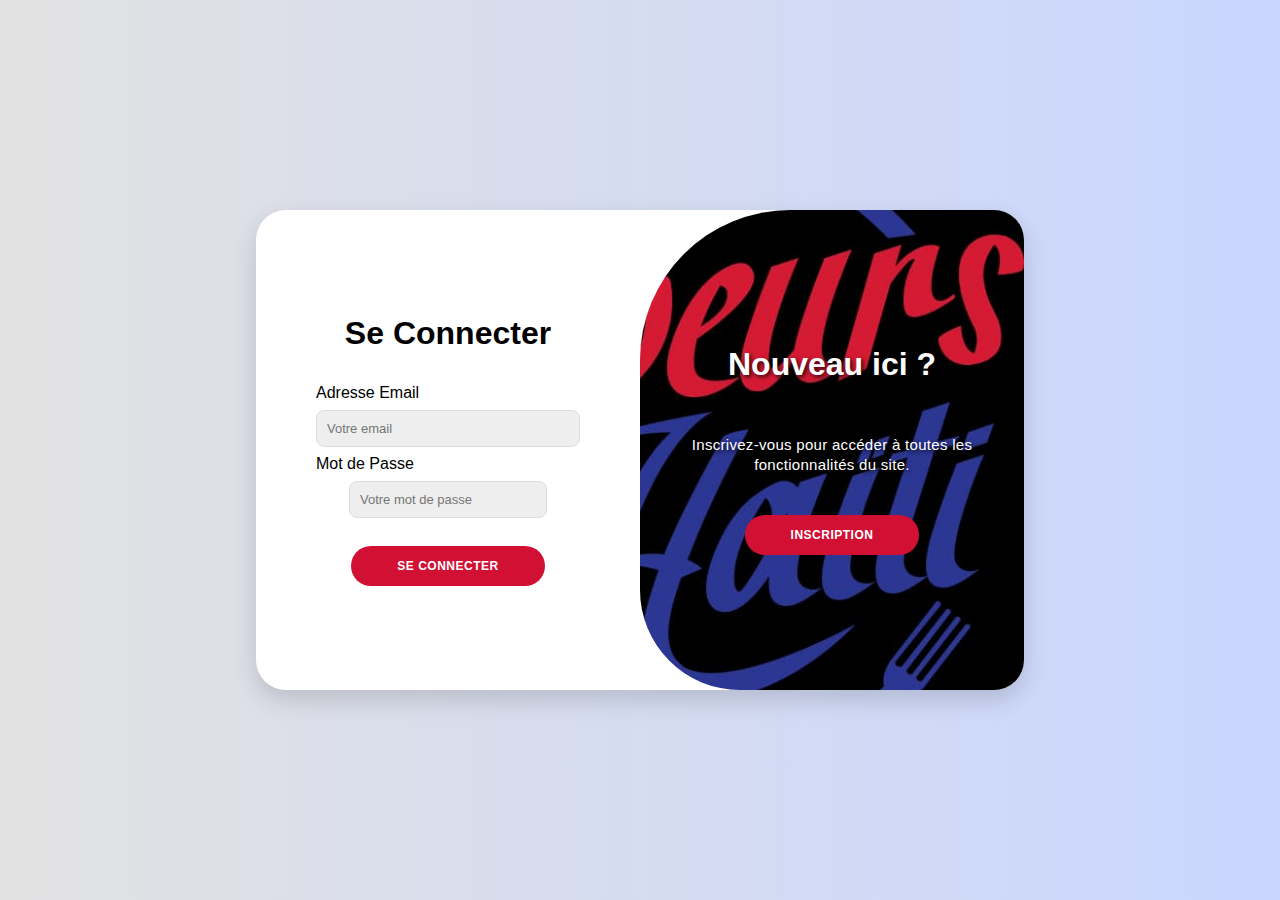
<file: formulaire.html>
<!DOCTYPE html>
<html lang="fr">

<head>
    <meta charset="UTF-8">
    <meta name="viewport" content="width=device-width, initial-scale=1.0">
    <title>Page de Connexion Moderne</title>
    <link rel="stylesheet" href="https://cdnjs.cloudflare.com/ajax/libs/font-awesome/6.0.0-beta3/css/all.min.css">
    <link rel="stylesheet" href="formulaire.css">
</head>

<body>
        <div class="container" id="container">
        <!-- Formulaire d'inscription -->
        <div class="form-container sign-up">
            <form id="registerForm">
                <h1>Créer un Compte</h1>
                <label for="registerName">Nom Complet</label>
                <input type="text" id="registerName" name="name" placeholder="Votre nom" required minlength="3">
                <label for="registerEmail">Adresse Email</label>
                <input type="email" id="registerEmail" name="email" placeholder="Votre email" required>
                <label for="registerPassword">Mot de Passe</label>
                <div class="password-wrapper">
                    <input type="password" id="registerPassword" name="password" placeholder="Votre mot de passe" required minlength="6">
                </div>
                <button type="submit">S'inscrire</button>
            </form>
        </div>

        <!-- Formulaire de connexion -->
        <div class="form-container sign-in">
            <form id="loginForm">
                <h1>Se Connecter</h1>
                <label for="loginEmail">Adresse Email</label>
                <input type="email" id="loginEmail" name="email" placeholder="Votre email" required>
                <label for="loginPassword">Mot de Passe</label>
                <div class="password-wrapper">
                    <input type="password" id="loginPassword" name="password" placeholder="Votre mot de passe" required minlength="6">
                </div>
                <button type="submit">Se Connecter</button>
            </form>
            <!-- Message d'erreur -->
            <div class="error-message">Mot de passe incorrect !</div>
            <!-- Message de succès -->
            <div class="success-message">Connexion réussie ! Redirection...</div>
        </div>

        <!-- Section de basculement -->
        <div class="toggle-container">
            <div class="toggle">
                <div class="toggle-panel toggle-left">
                    <h1>Déjà membre ?</h1>
                    <p>Entrez vos informations personnelles pour profiter pleinement du site.</p>
                    <button id="login" class="toggle-btn">Connexion</button>
                </div>
                <div class="toggle-panel toggle-right">
                    <h1>Nouveau ici ?</h1>
                    <p>Inscrivez-vous pour accéder à toutes les fonctionnalités du site.</p>
                    <button id="register" class="toggle-btn">Inscription</button>
                </div>
            </div>
        </div>
    </div>

    <script>
    document.addEventListener('DOMContentLoaded', () => {
            const container = document.getElementById('container');
            const registerBtn = document.getElementById('register');
            const loginBtn = document.getElementById('login');
            const registerForm = document.getElementById('registerForm');
            const loginForm = document.getElementById('loginForm');
            const successMessage = document.querySelector('.success-message');
            const errorMessage = document.querySelector('.error-message');

            // Fonction pour basculer entre les formulaires
            function toggleForm() {
                container.classList.toggle('active');
            }

            // Fonction pour gérer l'inscription
            function handleRegister(e) {
                e.preventDefault();
                const name = document.getElementById('registerName').value;
                const email = document.getElementById('registerEmail').value;
                const password = document.getElementById('registerPassword').value;

                // Validation simple avant envoi
                if (name && email && password.length >= 6) {
                    localStorage.setItem("userEmail", email);
                    localStorage.setItem("userPassword", password);

                    successMessage.style.display = 'block';

                    setTimeout(() => {
                        window.location.href = 'index.html';
                    }, 3000);
                } else {
                    errorMessage.textContent = "Veuillez remplir tous les champs correctement.";
                    errorMessage.style.display = 'block';
                }
            }

            // Fonction pour gérer la connexion
            function handleLogin(e) {
                e.preventDefault();
                const email = document.getElementById('loginEmail').value;
                const password = document.getElementById('loginPassword').value;

                // Récupérer les informations de connexion de localStorage
                const storedEmail = localStorage.getItem("userEmail");
                const storedPassword = localStorage.getItem("userPassword");

                if (email === storedEmail && password === storedPassword) {
                    successMessage.style.display = 'block';
                    setTimeout(() => {
                        window.location.href = 'index.html';
                    }, 2000);
                } else {
                    errorMessage.style.display = 'block';
                }
            }

            // Ajouter les événements de basculement entre les formulaires
            registerBtn.addEventListener('click', toggleForm);
            loginBtn.addEventListener('click', toggleForm);

            // Ajouter les événements de soumission des formulaires
            registerForm.addEventListener('submit', handleRegister);
            loginForm.addEventListener('submit', handleLogin);
        });
    </script>
</body>

</html>
</file>
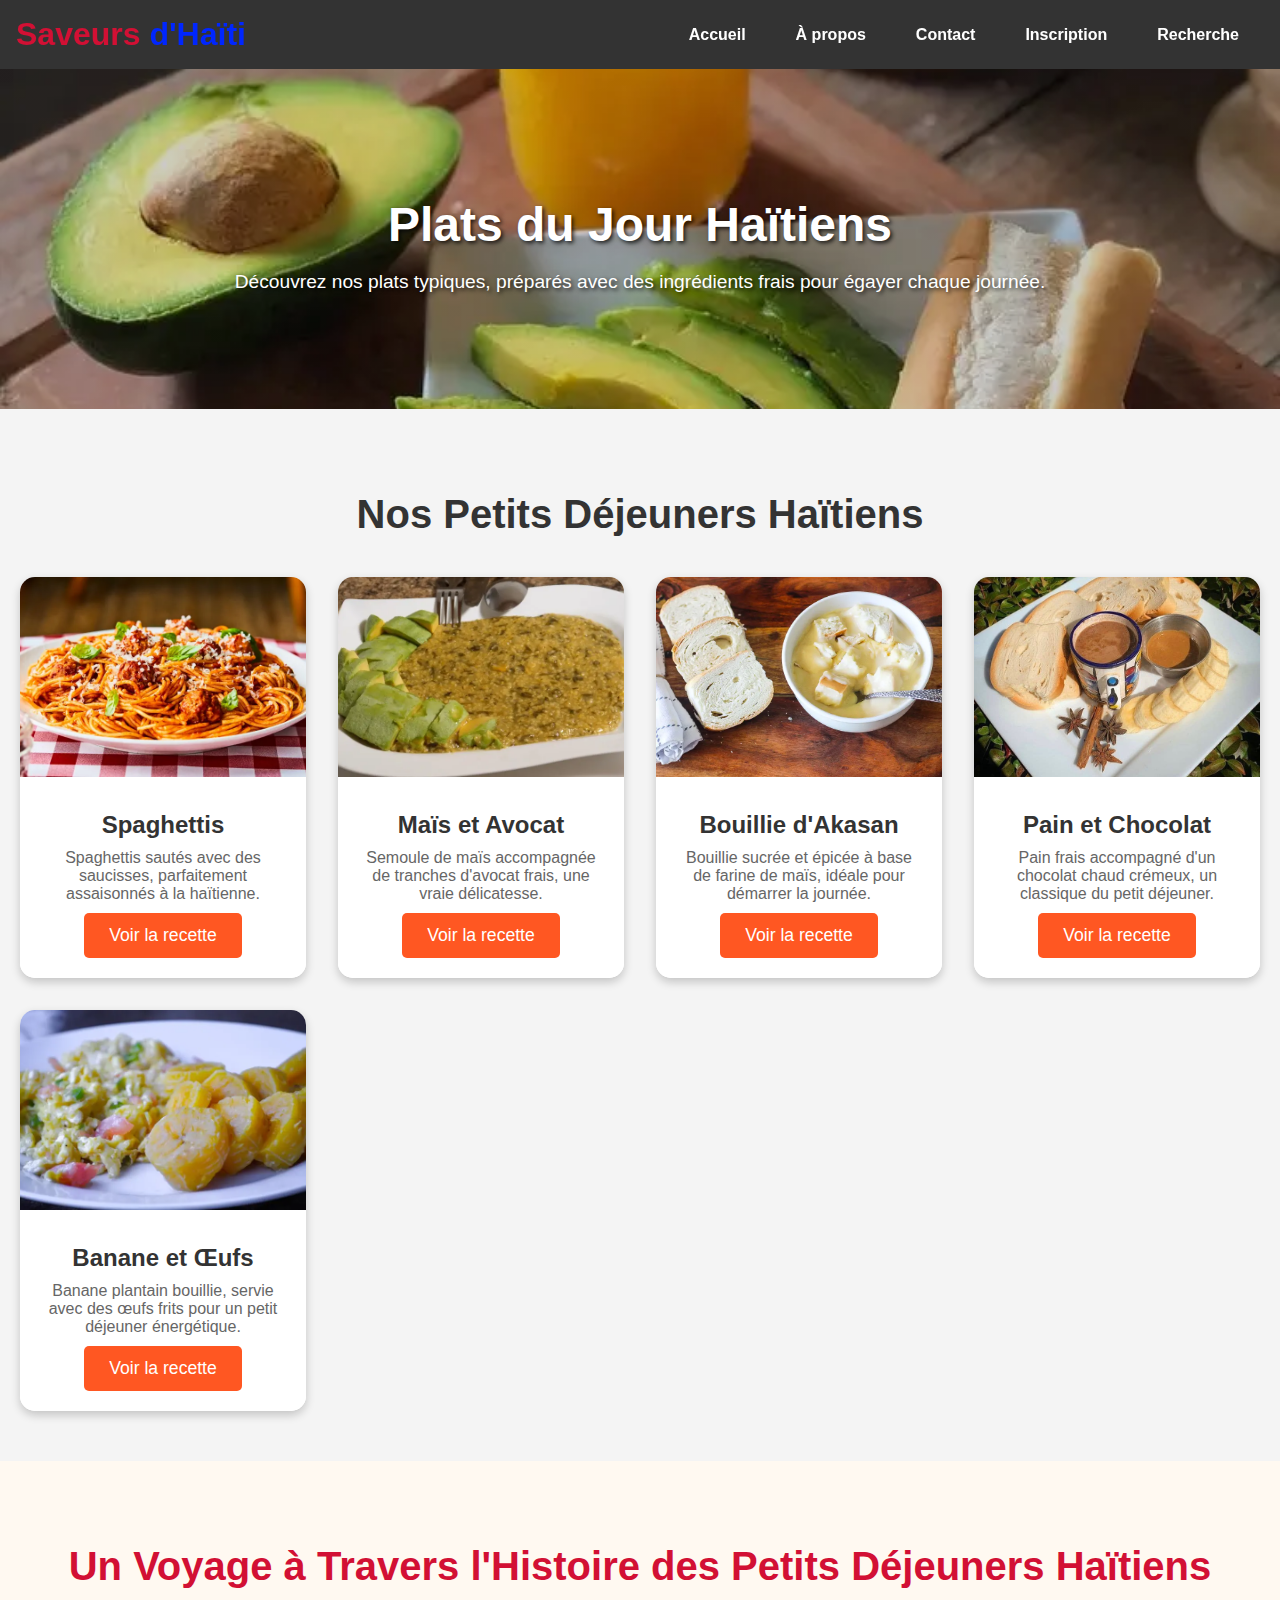
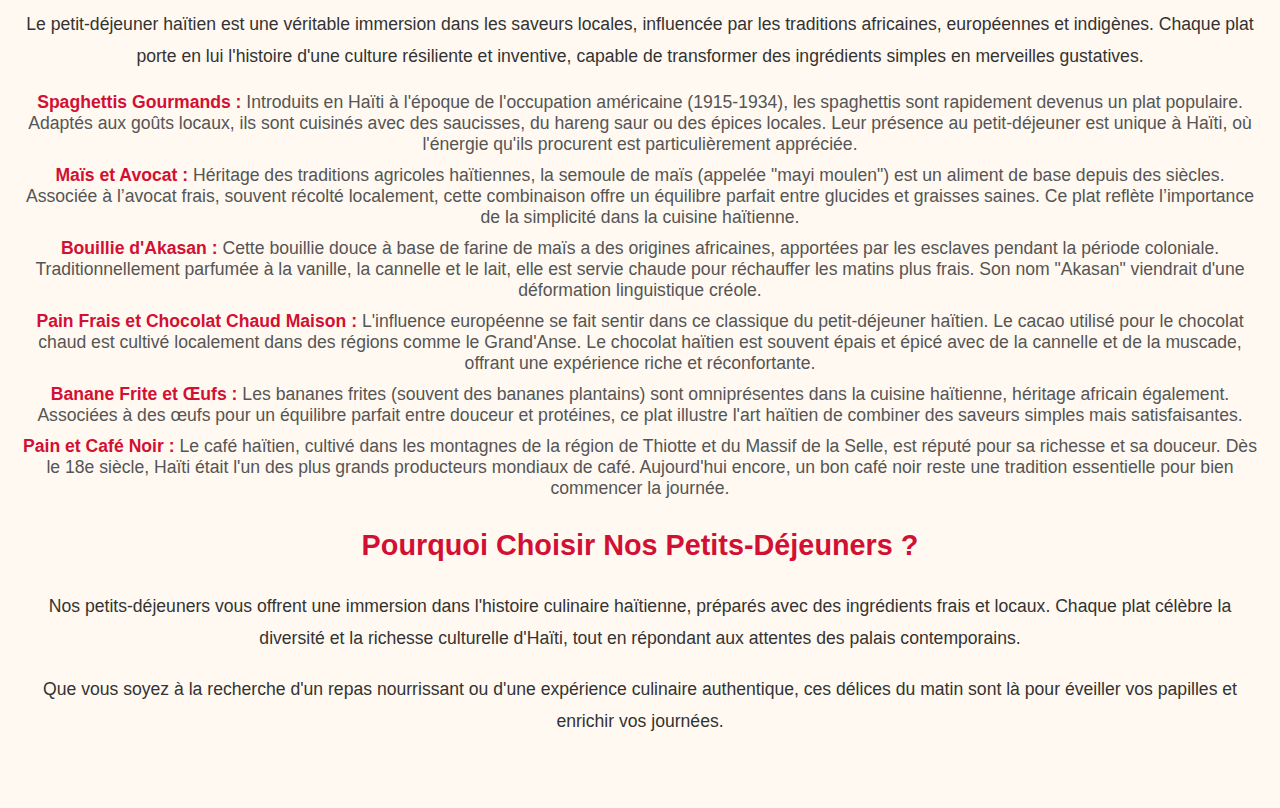
<file: petit-dejeuner.html>
<!DOCTYPE html>
<html lang="fr">
<head>
    <meta charset="UTF-8">
    <meta name="viewport" content="width=device-width, initial-scale=1.0">
    <title>Petit Déjeuner</title>
    <link rel="stylesheet" href="petit-dejeuner.css">
</head>
<body>
    <!-- Menu de navigation -->
    <header>
        <div class="navbar">
            <div class="logo">
                <a href="index.html" aria-label="Page d'accueil">
                    <span class="red-text">Saveurs</span> <span class="blue-text">d'Haïti</span>
                </a>
            </div>
            <nav class="nav-menu" aria-label="Menu principal">
                <ul>
                    <li><a href="index.html">Accueil</a></li>
                <li><a href="about.html">À propos</a></li>
                <li><a href="contact.html">Contact</a></li>
                <li><a href="formulaire.html">Inscription</a></li> 
                <li><a href="https://www.google.com" target="_blank" rel="noopener noreferrer">Recherche</a></li>
                </ul>
            </nav>
            <div class="buttons">
                <button class="action-button" id="openMenuButton" aria-label="Ouvrir le menu">☰</button>
            </div>
        </div>
        <nav id="sideMenu" class="side-menu" aria-hidden="true">
            <span class="close-btn" id="closeMenu" aria-label="Fermer le menu">&times;</span>
            <div class="menu-content">
                <a href="index.html">Accueil</a>
                <a href="about.html">À propos</a>
                <a href="contact.html">Contact</a>
                <a href="formulaire.html">Inscription</a>
                <a href="https://www.google.com" target="_blank" rel="noopener noreferrer">Recherche</a>
            </div>
        </nav>
    </header>

 <!-- Bannière -->
 <section class="banner">
    <div class="banner-content">
        <h1>Plats du Jour Haïtiens</h1>
        <p>Découvrez nos plats typiques, préparés avec des ingrédients frais pour égayer chaque journée.</p>
    </div>
</section>

<!-- Section des Items -->
<section class="items-section">
    <h2>Nos Petits Déjeuners Haïtiens</h2>
    <div class="items-grid">
        <!-- Carte 1 : Spaghettis -->
        <div class="item-card">
            <img src="images/Spaghettis.jpg" alt="Spaghettis" class="item-image">
            <div class="item-info">
                <h3>Spaghettis</h3>
                <p>Spaghettis sautés avec des saucisses, parfaitement assaisonnés à la haïtienne.</p>
                <button><a href="recettes.html#spaghettis">Voir la recette</a></button>
            </div>
        </div>
        <!-- Carte 2 : Maïs et Avocat -->
        <div class="item-card">
            <img src="images/MayiZaboka.jpg" alt="Maïs et Avocat" class="item-image">
            <div class="item-info">
                <h3>Maïs et Avocat</h3>
                <p>Semoule de maïs accompagnée de tranches d'avocat frais, une vraie délicatesse.</p>
                <button><a href="recettes.html#mayi-ak-zaboka">Voir la recette</a></button>
            </div>
        </div>
        <!-- Carte 3 : Bouillie d'Akasan -->
        <div class="item-card">
            <img src="images/LabouyiAkasan.jpg" alt="Bouillie d'Akasan" class="item-image">
            <div class="item-info">
                <h3>Bouillie d'Akasan</h3>
                <p>Bouillie sucrée et épicée à base de farine de maïs, idéale pour démarrer la journée.</p>
                <button><a href="recettes.html#labouyi-akasan">Voir la recette</a></button>
            </div>
        </div>
        <!-- Carte 4 : Pain et Chocolat -->
        <div class="item-card">
            <img src="images/PainChokola.jpg" alt="Pain et Chocolat" class="item-image">
            <div class="item-info">
                <h3>Pain et Chocolat</h3>
                <p>Pain frais accompagné d'un chocolat chaud crémeux, un classique du petit déjeuner.</p>
                <button><a href="recettes.html#pain-ak-chokola">Voir la recette</a></button>
            </div>
        </div>
        <!-- Carte 5 : Banane et Œufs -->
        <div class="item-card">
            <img src="images/BannannZe.jpg" alt="Banane et Œufs" class="item-image">
            <div class="item-info">
                <h3>Banane et Œufs</h3>
                <p>Banane plantain bouillie, servie avec des œufs frits pour un petit déjeuner énergétique.</p>
                <button><a href="recettes.html#bannann-ak-ze">Voir la recette</a></button>
            </div>
        </div>
    </div>
</section>

<!-- Section Histoire -->
<section class="history-section">
    <h2>Un Voyage à Travers l'Histoire des Petits Déjeuners Haïtiens</h2>
    <p>Le petit-déjeuner haïtien est une véritable immersion dans les saveurs locales, influencée par les traditions africaines, européennes et indigènes. Chaque plat porte en lui l'histoire d'une culture résiliente et inventive, capable de transformer des ingrédients simples en merveilles gustatives.</p>
    
    <ul>
        <li>
            <strong>Spaghettis Gourmands :</strong>  
            Introduits en Haïti à l'époque de l'occupation américaine (1915-1934), les spaghettis sont rapidement devenus un plat populaire. Adaptés aux goûts locaux, ils sont cuisinés avec des saucisses, du hareng saur ou des épices locales. Leur présence au petit-déjeuner est unique à Haïti, où l'énergie qu'ils procurent est particulièrement appréciée.
        </li>
        
        <li>
            <strong>Maïs et Avocat :</strong>  
            Héritage des traditions agricoles haïtiennes, la semoule de maïs (appelée "mayi moulen") est un aliment de base depuis des siècles. Associée à l’avocat frais, souvent récolté localement, cette combinaison offre un équilibre parfait entre glucides et graisses saines. Ce plat reflète l’importance de la simplicité dans la cuisine haïtienne.
        </li>
        
        <li>
            <strong>Bouillie d'Akasan :</strong>  
            Cette bouillie douce à base de farine de maïs a des origines africaines, apportées par les esclaves pendant la période coloniale. Traditionnellement parfumée à la vanille, la cannelle et le lait, elle est servie chaude pour réchauffer les matins plus frais. Son nom "Akasan" viendrait d'une déformation linguistique créole.
        </li>
        
        <li>
            <strong>Pain Frais et Chocolat Chaud Maison :</strong>  
            L'influence européenne se fait sentir dans ce classique du petit-déjeuner haïtien. Le cacao utilisé pour le chocolat chaud est cultivé localement dans des régions comme le Grand'Anse. Le chocolat haïtien est souvent épais et épicé avec de la cannelle et de la muscade, offrant une expérience riche et réconfortante.
        </li>
        
        <li>
            <strong>Banane Frite et Œufs :</strong>  
            Les bananes frites (souvent des bananes plantains) sont omniprésentes dans la cuisine haïtienne, héritage africain également. Associées à des œufs pour un équilibre parfait entre douceur et protéines, ce plat illustre l'art haïtien de combiner des saveurs simples mais satisfaisantes.
        </li>
        
        <li>
            <strong>Pain et Café Noir :</strong>  
            Le café haïtien, cultivé dans les montagnes de la région de Thiotte et du Massif de la Selle, est réputé pour sa richesse et sa douceur. Dès le 18e siècle, Haïti était l'un des plus grands producteurs mondiaux de café. Aujourd'hui encore, un bon café noir reste une tradition essentielle pour bien commencer la journée.
        </li>
    </ul>
    
    <h3>Pourquoi Choisir Nos Petits-Déjeuners ?</h3>
    <p>Nos petits-déjeuners vous offrent une immersion dans l'histoire culinaire haïtienne, préparés avec des ingrédients frais et locaux. Chaque plat célèbre la diversité et la richesse culturelle d'Haïti, tout en répondant aux attentes des palais contemporains.</p>
    <p>Que vous soyez à la recherche d'un repas nourrissant ou d'une expérience culinaire authentique, ces délices du matin sont là pour éveiller vos papilles et enrichir vos journées.</p>
</section>

<script>
    document.addEventListener("DOMContentLoaded", () => {
        const openMenuButton = document.getElementById('openMenuButton');
        const sideMenu = document.getElementById('sideMenu');
        const closeMenuButton = document.getElementById('closeMenu');

        openMenuButton.addEventListener('click', () => {
            sideMenu.style.height = '100vh';
            sideMenu.setAttribute('aria-hidden', 'false');
        });

        closeMenuButton.addEventListener('click', () => {
            sideMenu.style.height = '0';
            sideMenu.setAttribute('aria-hidden', 'true');
        });

        // Fermeture via "Escape"
        document.addEventListener('keydown', (event) => {
            if (event.key === 'Escape' && sideMenu.style.height === '100vh') {
                sideMenu.style.height = '0';
                sideMenu.setAttribute('aria-hidden', 'true');
            }
        });
    });
</script>
</body>
</html>
</file>
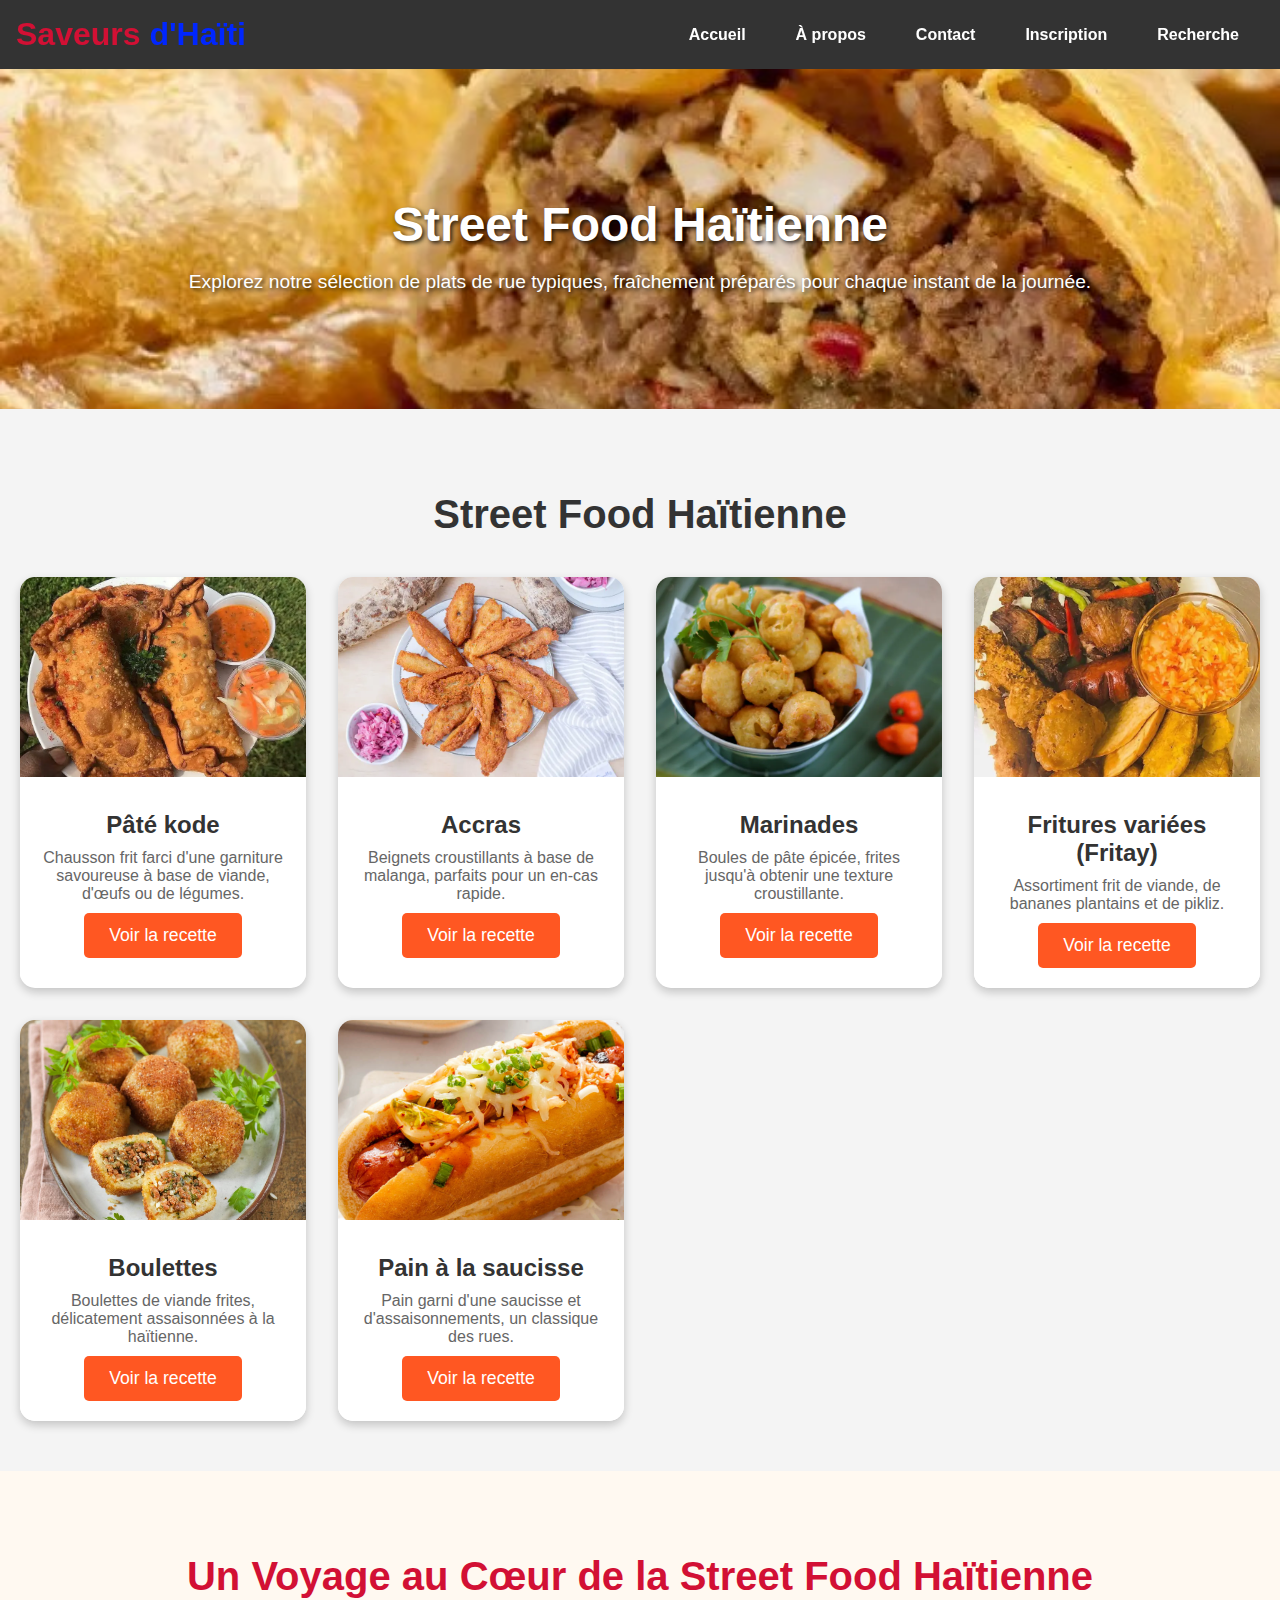
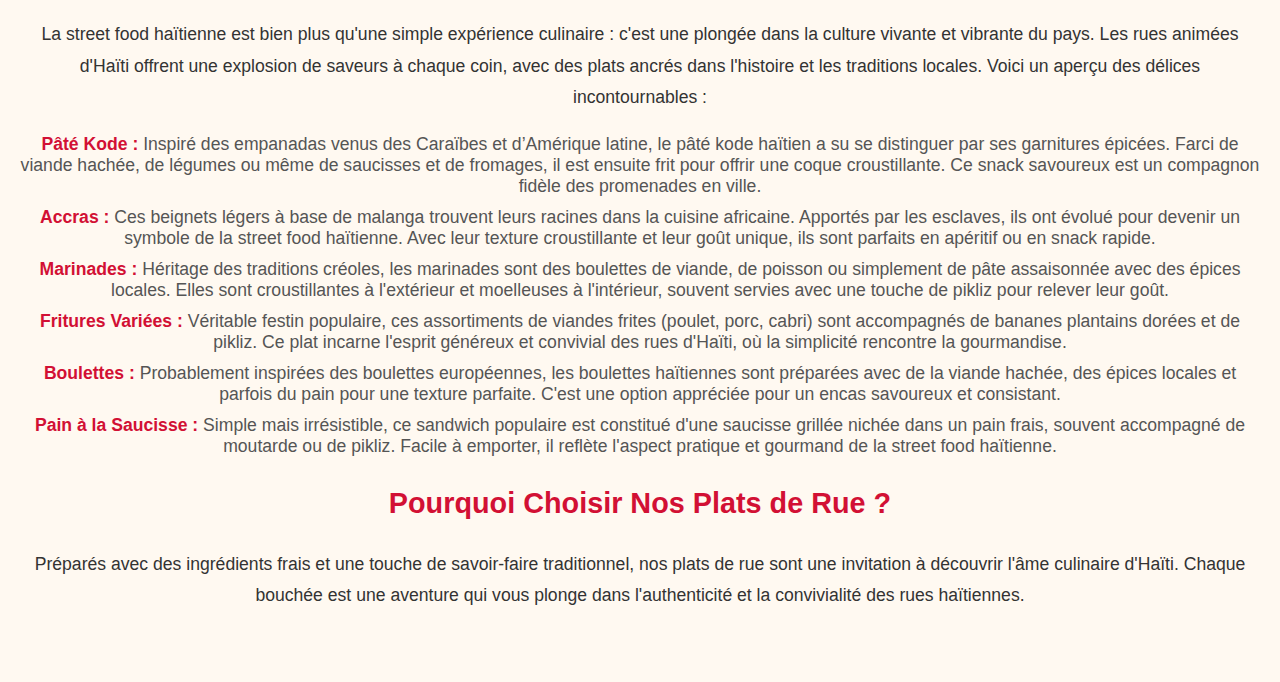
<file: street-food.html>
<!DOCTYPE html>
<html lang="fr">
<head>
    <meta charset="UTF-8">
    <meta name="viewport" content="width=device-width, initial-scale=1.0">
    <title>Street food</title>
    <link rel="stylesheet" href="street-food.css">
</head>
<body>
         <!-- Menu de navigation -->
         <header>
            <div class="navbar">
                <div class="logo">
                    <a href="index.html" aria-label="Page d'accueil">
                        <span class="red-text">Saveurs</span> <span class="blue-text">d'Haïti</span>
                    </a>
                </div>
                <nav class="nav-menu" aria-label="Menu principal">
                    <ul>
                        <li><a href="index.html">Accueil</a></li>
                        <li><a href="about.html">À propos</a></li>
                        <li><a href="contact.html">Contact</a></li>
                        <li><a href="formulaire.html">Inscription</a></li> 
                        <li><a href="https://www.google.com" target="_blank" rel="noopener noreferrer">Recherche</a></li>
                    </ul>
                </nav>
                <div class="buttons">
                    <button class="action-button" id="openMenuButton" aria-label="Ouvrir le menu">☰</button>
                </div>
            </div>
            <nav id="sideMenu" class="side-menu" aria-hidden="true">
                <span class="close-btn" id="closeMenu" aria-label="Fermer le menu">&times;</span>
                <div class="menu-content">
                    <a href="index.html">Accueil</a>
                <a href="about.html">À propos</a>
                <a href="contact.html">Contact</a>
                <a href="formulaire.html">Inscription</a>
                <a href="https://www.google.com" target="_blank" rel="noopener noreferrer">Recherche</a>
                </div>
            </nav>
        </header>

    <!-- Bannière -->
<section class="banner">
    <div class="banner-content">
        <h1>Street Food Haïtienne</h1>
        <p>Explorez notre sélection de plats de rue typiques, fraîchement préparés pour chaque instant de la journée.</p>
    </div>
</section>


<!-- Section des Items : -->
<section class="items-section">
    <h2>Street Food Haïtienne</h2>
    <div class="items-grid">
        <!-- Carte 1 : Pâté kode -->
        <div class="item-card">
            <img src="images/PateKode.jpg" alt="Pâté kode" class="item-image">
            <div class="item-info">
                <h3>Pâté kode</h3>
                <p>Chausson frit farci d'une garniture savoureuse à base de viande, d'œufs ou de légumes.</p>
                <button><a href="recettes.html#pate-kode">Voir la recette</a></button>
            </div>
        </div>
        <!-- Carte 2 : Accra -->
        <div class="item-card">
            <img src="images/Accra.jpg" alt="Accras" class="item-image">
            <div class="item-info">
                <h3>Accras</h3>
                <p>Beignets croustillants à base de malanga, parfaits pour un en-cas rapide.</p>
                <button><a href="recettes.html#accra">Voir la recette</a></button>
            </div>
        </div>
        <!-- Carte 3 : Marinades -->
        <div class="item-card">
            <img src="images/Marinade.jpg" alt="Marinades" class="item-image">
            <div class="item-info">
                <h3>Marinades</h3>
                <p>Boules de pâte épicée, frites jusqu'à obtenir une texture croustillante.</p>
                <button><a href="recettes.html#marinade">Voir la recette</a></button>
            </div>
        </div>
        <!-- Carte 4 : Fritures variées -->
        <div class="item-card">
            <img src="images/Fritay.jpg" alt="Fritures variées" class="item-image">
            <div class="item-info">
                <h3>Fritures variées (Fritay)</h3>
                <p>Assortiment frit de viande, de bananes plantains et de pikliz.</p>
                <button><a href="recettes.html#fritay">Voir la recette</a></button>
            </div>
        </div>
        <!-- Carte 5 : Boulettes -->
        <div class="item-card">
            <img src="images/Boulet.jpg" alt="Boulettes" class="item-image">
            <div class="item-info">
                <h3>Boulettes</h3>
                <p>Boulettes de viande frites, délicatement assaisonnées à la haïtienne.</p>
                <button><a href="recettes.html#boulet">Voir la recette</a></button>
            </div>
        </div>
        <!-- Carte 6 : Pain à la saucisse -->
        <div class="item-card">
            <img src="images/PainSaucisse.jpg" alt="Pain à la saucisse" class="item-image">
            <div class="item-info">
                <h3>Pain à la saucisse</h3>
                <p>Pain garni d'une saucisse et d'assaisonnements, un classique des rues.</p>
                <button><a href="recettes.html#pain-saucisse">Voir la recette</a></button>
            </div>
        </div>
    </div>
</section>


<!-- Section Histoire -->
<section class="history-section">
    <h2>Un Voyage au Cœur de la Street Food Haïtienne</h2>
    <p>La street food haïtienne est bien plus qu'une simple expérience culinaire : c'est une plongée dans la culture vivante et vibrante du pays. Les rues animées d'Haïti offrent une explosion de saveurs à chaque coin, avec des plats ancrés dans l'histoire et les traditions locales. Voici un aperçu des délices incontournables :</p>

    <ul>
        <li>
            <strong>Pâté Kode :</strong>  
            Inspiré des empanadas venus des Caraïbes et d’Amérique latine, le pâté kode haïtien a su se distinguer par ses garnitures épicées. Farci de viande hachée, de légumes ou même de saucisses et de fromages, il est ensuite frit pour offrir une coque croustillante. Ce snack savoureux est un compagnon fidèle des promenades en ville.
        </li>

        <li>
            <strong>Accras :</strong>  
            Ces beignets légers à base de malanga trouvent leurs racines dans la cuisine africaine. Apportés par les esclaves, ils ont évolué pour devenir un symbole de la street food haïtienne. Avec leur texture croustillante et leur goût unique, ils sont parfaits en apéritif ou en snack rapide.
        </li>

        <li>
            <strong>Marinades :</strong>  
            Héritage des traditions créoles, les marinades sont des boulettes de viande, de poisson ou simplement de pâte assaisonnée avec des épices locales. Elles sont croustillantes à l'extérieur et moelleuses à l'intérieur, souvent servies avec une touche de pikliz pour relever leur goût.
        </li>

        <li>
            <strong>Fritures Variées :</strong>  
            Véritable festin populaire, ces assortiments de viandes frites (poulet, porc, cabri) sont accompagnés de bananes plantains dorées et de pikliz. Ce plat incarne l'esprit généreux et convivial des rues d'Haïti, où la simplicité rencontre la gourmandise.
        </li>

        <li>
            <strong>Boulettes :</strong>  
            Probablement inspirées des boulettes européennes, les boulettes haïtiennes sont préparées avec de la viande hachée, des épices locales et parfois du pain pour une texture parfaite. C'est une option appréciée pour un encas savoureux et consistant.
        </li>

        <li>
            <strong>Pain à la Saucisse :</strong>  
            Simple mais irrésistible, ce sandwich populaire est constitué d'une saucisse grillée nichée dans un pain frais, souvent accompagné de moutarde ou de pikliz. Facile à emporter, il reflète l'aspect pratique et gourmand de la street food haïtienne.
        </li>
    </ul>

    <h3>Pourquoi Choisir Nos Plats de Rue ?</h3>
    <p>Préparés avec des ingrédients frais et une touche de savoir-faire traditionnel, nos plats de rue sont une invitation à découvrir l'âme culinaire d'Haïti. Chaque bouchée est une aventure qui vous plonge dans l'authenticité et la convivialité des rues haïtiennes.</p>
</section>




    <!-- Scripts -->
    <script>
        // Ouvrir et fermer le menu latéral
        document.getElementById("openMenuButton").addEventListener("click", function() {
            document.getElementById("sideMenu").style.height = "100%";
            document.getElementById("sideMenu").setAttribute("aria-hidden", "false");
        });

        document.getElementById("closeMenu").addEventListener("click", function() {
            document.getElementById("sideMenu").style.height = "0";
            document.getElementById("sideMenu").setAttribute("aria-hidden", "true");
        });
    </script>
</body>
</html>
</file>
<file: style.css>
/* Header */
header {
    background-color: rgba(0, 0, 0, 0.8);
    position: sticky;
    top: 0;
    z-index: 999;
    padding: 1rem;
}

/* Général */
body {
    margin: 0;
    font-family: Arial, sans-serif;
    color: #fff;
    text-align: center;
}

/* Navbar */
.navbar {
    display: flex;
    justify-content: space-between;
    align-items: center;
}

.logo a {
    font-size: 2rem;
    color: #fff;
    text-decoration: none;
    font-weight: bold;
}

.logo a .red-text {
    color: #d21034;
}

.logo a .blue-text {
    color: #0026ff;
}

a {
    text-decoration: none;
}

.nav-menu ul {
    display: flex;
    list-style: none;
    margin: 0;
    padding: 0;
}

.nav-menu ul li {
    margin: 0 15px;
}

.nav-menu ul li a {
    color: #fff;
    text-decoration: none;
    font-weight: bold;
    transition: color 0.3s;
    padding: 5px 10px;
}

.nav-menu ul li a:hover {
    border-bottom: 2px solid hsl(0, 0%, 100%);
    transition: 1s;
}

/* Bouton burger */
.buttons {
    display: none;
}

.buttons .action-button {
    font-size: 1.5rem;
    color: white;
    border: none;
    background: transparent;
    cursor: pointer;
}

/* Menu latéral déroulant */
.side-menu {
    position: fixed;
    top: 0;
    right: 0;
    background: rgba(0, 0, 0, 0.95);
    height: 0;
    width: 100%;
    overflow: hidden;
    transition: height 0.5s ease-in-out;
    z-index: 1000;
    color: white;
}


/* Contenu centré */
.side-menu .menu-content {
    display: flex;
    flex-direction: column;
    gap: 2rem;
    align-items: center;
    margin-top: 50px;
}

/* Affichage progressif */
.side-menu.open {
    height: 100%;
}

.side-menu.open .menu-content {
    opacity: 1;
}

/* Liens stylisés */
.side-menu .menu-content a {
    color: white;
    text-decoration: none;
    font-size: 1.8rem;
    font-weight: bold;
    padding: 10px 20px;
    border-radius: 8px;
    transition: background 0.3s ease;
}

.side-menu .menu-content a:hover {
    background: rgba(255, 255, 255, 0.2);
}

/* Bouton de fermeture */
.side-menu .close-btn {
    font-size: 2.5rem;
    position: absolute;
    top: 20px;
    right: 30px;
    cursor: pointer;
    color: white;
    transition: transform 0.3s ease;
}

.side-menu .close-btn:hover {
    transform: rotate(90deg);
}



/* Section principale */

.hero {
    display: flex;
    height: 100vh;
    justify-content: center;
    align-items: center;
    text-align: center;
    overflow: hidden;
}

.hero-image {
    position: absolute;
    top: 0;
    left: 0;
    width: 100%;
    height: 100%;
    object-fit: cover;
    z-index: -1;
}

.hero-content h1 {
    font-size: 2.5rem;
    margin-bottom: 1rem;
    text-shadow: 2px 2px 4px rgba(0, 0, 0, 0.6);
}

.hero-content p {
    font-size: 1.2rem;
    margin-bottom: 1.5rem;
    color: #f1f1f1;
    text-shadow: 2px 2px 4px rgba(0, 0, 0, 0.6);
}

.hero-content {
    z-index: 1;
}

.hero-buttons {
    display: flex;
    justify-content: center;
    align-items: center;
    gap: 1rem;
}

.hero-button:first-child {
    background-color: #0026ff;
    color: #fff;
    padding: 0.8rem 1.5rem;
    font-size: 1rem;
    border-radius: 40px;
    text-decoration: none;
    transition: all 0.3s ease;
}

.hero-button:last-child {
    background-color: transparent;
    color: #0026ff;
    padding: 0.8rem 1.5rem;
    font-size: 1rem;
    border: 1.5px solid #0026ff;
    border-radius: 40px;
    text-decoration: none;
    transition: all 0.3s ease;
}

.hero-button:last-child:hover {
    background-color: #0026ff;
    color: #fff;
}

.hero-button:hover {
    background-color: #0026ff;
    color: #fff;
}

/* Section générale */

.offers-section {
    text-align: center;
    padding: 100px 50px;
    background-image: url('images/offers-section.jpg');
    background-size: cover;
    background-position: center;
    color: #fff;
    position: relative;
}

.offers-section::before {
    content: '';
    position: absolute;
    top: 0;
    left: 0;
    right: 0;
    bottom: 0;
    background: rgba(0, 0, 0, 0.5);
    z-index: -1;
}

.offers-title {
    font-size: 24px;
    font-weight: bold;
    margin-bottom: 80px;
    color: #fff;
    text-shadow: 2px 2px 4px rgba(0, 0, 0, 0.8);
}

.offers-list {
    display: flex;
    flex-wrap: wrap;
    justify-content: center;
    gap: 20px;
    list-style: none;
    padding: 0;
    margin: 0;
}

.offers-list li {
    background-color: rgba(0, 0, 0, 0.4);
    border: 1px solid #ddd;
    border-radius: 15px;
    padding: 20px;
    width: 200px;
    box-shadow: 0 4px 8px rgba(0, 0, 0, 0.1);
    transition: transform 0.3s ease, box-shadow 0.3s ease;
}

.offers-list li:hover {
    transform: scale(1.05);
    box-shadow: 0 8px 16px rgba(0, 0, 0, 0.3);
}

.offers-list li h3 {
    font-size: 18px;
    color: #fff;
    margin-bottom: 10px;
}

.offers-list li p {
    font-size: 14px;
    color: #fff;
    margin: 0;
    line-height: 1.5;
}

/* Footer */

footer {
    background: linear-gradient(135deg, #0a1f2e, #00226b);
    padding: 20px 20px;
    color: #fff;
    text-align: center;
    position: relative;
    overflow: hidden;
    box-shadow: 0 4px 10px rgba(0, 0, 0, 0.2);
    transition: background 0.6s ease;
}

footer:hover {
    background: linear-gradient(135deg, #00226b, #0a1f2e);
}

footer::before {
    content: '';
    position: absolute;
    top: 0;
    left: 0;
    right: 0;
    bottom: 0;
    background: rgba(255, 255, 255, 0.1);
    z-index: -1;
}

footer {
    opacity: 0;
    animation: fadeIn 1s ease forwards;
}

.slide-in-left {
    opacity: 0;
    transform: translateX(-120px);
    animation: slideFromLeft 1.2s cubic-bezier(0.25, 1, 0.5, 1) forwards;
}

.slide-in-right {
    opacity: 0;
    transform: translateX(120px);
    animation: slideFromRight 1.2s cubic-bezier(0.25, 1, 0.5, 1) forwards;
}

.hero-buttons {
    margin-top: 20px;
}

.button-animation {
    display: inline-block;
    opacity: 0;
    transform: translateY(40px);
    animation: slideUp 1s cubic-bezier(0.25, 1, 0.5, 1) forwards;
}

.button-animation:nth-child(1) {
    animation-delay: 1.4s;
}

.button-animation:nth-child(2) {
    animation-delay: 1.7s;
}



/* Animations */
@keyframes fadeIn {
    to {
        opacity: 1;
    }
}

@keyframes slideFromLeft {
    0% {
        opacity: 0;
        transform: translateX(-120px);
    }
    100% {
        opacity: 1;
        transform: translateX(0);
    }
}


@keyframes slideFromRight {
    0% {
        opacity: 0;
        transform: translateX(120px);
    }
    100% {
        opacity: 1;
        transform: translateX(0);
    }
}


@keyframes slideUp {
    0% {
        opacity: 0;
        transform: translateY(40px);
    }
    100% {
        opacity: 1;
        transform: translateY(0);
    }
}


@media (max-width: 768px) {
    .nav-menu {
        display: none;
    }

    .buttons {
        display: block;
    }
}

@media (min-width: 769px) {
    .nav-menu {
        display: flex;
    }

    .buttons {
        display: none;
    }
}
</file>
<file: boissons.css>
/* Header */

header {
    background-color: rgba(0, 0, 0, 0.8);
    position: sticky;
    top: 0;
    z-index: 999;
    padding: 1rem;
}

/* Général */
body {
    margin: 0;
    font-family: Arial, sans-serif;
    color: #fff;
    text-align: center;
}

/* Navbar */
.navbar {
    display: flex;
    justify-content: space-between;
    align-items: center;
}

.logo a {
    font-size: 2rem;
    color: #fff;
    text-decoration: none;
    font-weight: bold;
}

.logo a .red-text {
    color: #d21034;
}

.logo a .blue-text {
    color: #0026ff;
}

a {
    text-decoration: none;
}

.nav-menu ul {
    display: flex;
    list-style: none;
    margin: 0;
    padding: 0;
}

.nav-menu ul li {
    margin: 0 15px;
}

.nav-menu ul li a {
    color: #fff;
    text-decoration: none;
    font-weight: bold;
    transition: color 0.3s;
    padding: 5px 10px;
}

.nav-menu ul li a:hover {
    border-bottom: 2px solid hsl(0, 0%, 100%);
    transition: 1s;
}

/* Bouton burger */
.buttons {
    display: none;
}

.buttons .action-button {
    font-size: 1.5rem;
    color: white;
    border: none;
    background: transparent;
    cursor: pointer;
}

/* Menu latéral déroulant */
.side-menu {
    position: fixed;
    top: 0;
    right: 0;
    background: rgba(0, 0, 0, 0.95);
    height: 0;
    width: 100%;
    overflow: hidden;
    transition: height 0.5s ease-in-out;
    z-index: 1000;
    color: white;
}


/* Contenu centré */
.side-menu .menu-content {
    display: flex;
    flex-direction: column;
    gap: 2rem;
    align-items: center;
    margin-top: 50px;
}

/* Affichage progressif */
.side-menu.open {
    height: 100%;
}

.side-menu.open .menu-content {
    opacity: 1;
}

/* Liens stylisés */
.side-menu .menu-content a {
    color: white;
    text-decoration: none;
    font-size: 1.8rem;
    font-weight: bold;
    padding: 10px 20px;
    border-radius: 8px;
    transition: background 0.3s ease;
}

.side-menu .menu-content a:hover {
    background: rgba(255, 255, 255, 0.2);
}

/* Bouton de fermeture */
.side-menu .close-btn {
    font-size: 2.5rem;
    position: absolute;
    top: 20px;
    right: 30px;
    cursor: pointer;
    color: white;
    transition: transform 0.3s ease;
}

.side-menu .close-btn:hover {
    transform: rotate(90deg);
}

/* Bannière */
.banner {
    background: linear-gradient(rgba(0, 0, 0, 0.2), rgba(0, 0, 0, 0.2)), url('images/banner-boissons.jpg') no-repeat center center/cover;
    text-shadow: 2px 2px 4px rgba(0, 0, 0, 0.8);
    color: white;
    text-align: center;
    padding: 6rem 2rem;
    position: relative;
}

.banner-content h1 {
    font-size: 3em;
    margin-bottom: 10px;
}

.banner-content p {
    font-size: 1.2em;
}

/* Variables pour les couleurs */
:root {
    --primary-color: #ff5722;
    --primary-hover: #e64a19;
    --text-color: #333;
    --text-secondary: #666;
    --bg-light: #f4f4f4;
    --white: #fff;
}


/* Section des items */
.items-section {
    padding: 50px 20px;
    text-align: center;
    background-color: var(--bg-light);
}

.items-section h2 {
    font-size: 2.5em;
    margin-bottom: 40px;
    font-family: 'Poppins', sans-serif;
    color: var(--text-color);
}

/* Grille des items */
.items-grid {
    display: grid;
    grid-template-columns: repeat(auto-fill, minmax(280px, 1fr));
    gap: 2rem;
    justify-content: center;
}

/* Carte des items */
.item-card {
    background: white;
    border-radius: 15px;
    box-shadow: 0 4px 10px rgba(0, 0, 0, 0.2);
    overflow: hidden;
    width: 100%;
    max-width: 350px; /* Limite la taille pour garder une bonne mise en page */
    text-align: center;
    transition: transform 0.3s ease, box-shadow 0.3s ease;
    margin: 0 auto; /* Centrer les cartes */
}

.item-card:hover {
    transform: translateY(-8px);
    box-shadow: 0 10px 30px rgba(0, 0, 0, 0.3);
}

/* Image des cartes */
.item-image {
    width: 100%;
    height: 200px;
    object-fit: cover;
    transition: transform 0.3s ease;
}

/* Effet zoom sur l’image */
.item-card:hover .item-image {
    transform: scale(1.1);
}

/* Informations des items */
.item-info {
    padding: 20px;
    background-color: var(--white);
    text-align: center;
}

.item-info h3 {
    font-size: 1.5em;
    margin: 10px 0;
    color: var(--text-color);
    font-weight: bold;
}

.item-info p {
    font-size: 1em;
    color: var(--text-secondary);
    margin: 10px 0;
}

/* Bouton stylisé */
.item-info button {
    padding: 12px 25px;
    background-color: var(--primary-color);
    color: var(--white);
    border: none;
    border-radius: 5px;
    cursor: pointer;
    font-size: 1.1em;
    transition: background-color 0.3s ease, transform 0.2s ease;
}

.item-info button a {
    text-decoration: none;
    color: inherit;
}

.item-info button:hover {
    background-color: var(--primary-hover);
    transform: scale(1.05);
}

.item-info button:focus {
    outline: 2px solid var(--primary-color);
    outline-offset: 3px;
}


/* Histoire */
.history-section {
    padding: 50px 20px;
    background-color: #fff9f1;
    text-align: center;
    font-family: 'Roboto', sans-serif;
}

.history-section h2 {
    font-size: 2.5em;
    margin-bottom: 20px;
    color: #d21034;
}

.history-section h3 {
    font-size: 1.8em;
    margin-top: 30px;
    color: #d21034;
}

.history-section p {
    font-size: 1.1em;
    color: #333;
    line-height: 1.8;
    margin-bottom: 20px;
}

.history-section ul {
    list-style-type: none;
    padding: 0;
}

.history-section ul li {
    font-size: 1.1em;
    margin: 10px 0;
    color: #555;
}

.history-section ul li strong {
    color: #d21034;
}


.carousel-title {
    text-align: center;
    font-size: 1.8rem;
    color: #333;
    margin-bottom: 15px;
}

.carousel {
    position: relative;
    width: 100%;
    max-width: 250px;
    margin: auto;
    overflow: hidden;
    border-radius: 12px;
}

.carousel-track {
    display: flex;
    transition: transform 0.5s ease-in-out;
}

.carousel-item {
    position: relative;
    min-width: 100%;
    text-align: center;
}

.carousel-item img {
    width: 100%;
    height: 200px;
    object-fit: cover;
    border-radius: 12px;
}

/* Style du texte sur l'image */
.carousel-text {
    position: absolute;
    top: 50%; 
    left: 50%;
    transform: translate(-50%, -50%); /* Ajuste pour centrer parfaitement */
    background: rgba(0, 0, 0, 0.6);
    color: white;
    padding: 10px 20px;
    border-radius: 8px;
    opacity: 0;
    transition: opacity 0.5s, transform 0.5s;
}

.carousel-item:hover .carousel-text {
    opacity: 1;
    transform: translate(-50%, -50%); 
}


.carousel-text {
    position: absolute;
    bottom: 15%;
    left: 50%;
    transform: translateX(-50%);
    background: rgba(0, 0, 0, 0.6);
    color: white;
    padding: 10px 20px;
    border-radius: 8px;
    opacity: 0;
    transition: opacity 0.5s, transform 0.5s;
    transform: translate(-50%, 20px); /* Animation vers le bas */
}


/* Animation du texte */
.carousel-item:hover .carousel-text {
    opacity: 1;
    transform: translateY(0);
}

/* Style du nom de la boisson sous l’image */
.carousel-name {
    margin-top: 10px;
    font-size: 1.5rem;
    font-weight: bold;
    color: #333;
    text-align: center;
    padding: 30px;
}

/* Boutons de navigation */
.carousel-btn {
    position: absolute;
    top: 50%;
    transform: translateY(-50%);
    background: rgba(0, 0, 0, 0.5);
    color: white;
    border: none;
    padding: 10px;
    cursor: pointer;
    border-radius: 50%;
    display: none;
}

.prev { left: 25px; }
.next { right: 25px; }

.carousel-btn:hover {
    background: rgba(0, 0, 0, 0.8);
}


@media screen and (max-width: 768px) {
    .container {
        flex-direction: column;
        min-height: 600px;
        width: 90%; /* Évite la largeur trop rigide */
        padding: 20px;
    }

    .sign-in,
    .sign-up {
        width: 100%;
        position: relative;
        transform: none;
        left: auto;
    }

    .form-container {
        position: relative;
        width: 100%;
        padding: 20px;
    }

    .toggle-container {
        display: none; /* Désactive la partie visuelle pour plus de clarté sur mobile */
    }

    .container form {
        width: 100%;
    }

    h1 {
        font-size: 1.5rem;
    }

    .container p {
        font-size: 14px;
    }

    .container input {
        font-size: 12px;
        padding: 8px;
    }

    .container button {
        padding: 10px 30px;
        font-size: 12px;
    }

    .toggle {
        display: none;
    }


    

/* Responsive */
@media (max-width: 768px) {
    .nav-menu {
        display: none;
    }

    .buttons {
        display: block;
    }
}
</file>
<file: desserts-sucre.css>
/* --------------------------------
   Header
---------------------------------- */

header {
    background-color: rgba(0, 0, 0, 0.8);
    position: sticky;
    top: 0;
    z-index: 999;
    padding: 1rem;
}

/* Général */
body {
    margin: 0;
    font-family: Arial, sans-serif;
    color: #fff;
    text-align: center;
}

/* Navbar */
.navbar {
    display: flex;
    justify-content: space-between;
    align-items: center;
}

.logo a {
    font-size: 2rem;
    color: #fff;
    text-decoration: none;
    font-weight: bold;
}

.logo a .red-text {
    color: #d21034;
}

.logo a .blue-text {
    color: #0026ff;
}

a {
    text-decoration: none;
}

.nav-menu ul {
    display: flex;
    list-style: none;
    margin: 0;
    padding: 0;
}

.nav-menu ul li {
    margin: 0 15px;
}

.nav-menu ul li a {
    color: #fff;
    text-decoration: none;
    font-weight: bold;
    transition: color 0.3s;
    padding: 5px 10px;
}

.nav-menu ul li a:hover {
    border-bottom: 2px solid hsl(0, 0%, 100%);
    transition: 1s;
}

/* Bouton burger */
.buttons {
    display: none;
}

.buttons .action-button {
    font-size: 1.5rem;
    color: white;
    border: none;
    background: transparent;
    cursor: pointer;
}

/* Menu latéral déroulant */
.side-menu {
    position: fixed;
    top: 0;
    right: 0;
    background: rgba(0, 0, 0, 0.95);
    height: 0;
    width: 100%;
    overflow: hidden;
    transition: height 0.5s ease-in-out;
    z-index: 1000;
    color: white;
}


/* Contenu centré */
.side-menu .menu-content {
    display: flex;
    flex-direction: column;
    gap: 2rem;
    align-items: center;
    margin-top: 50px;
}

/* Affichage progressif */
.side-menu.open {
    height: 100%;
}

.side-menu.open .menu-content {
    opacity: 1;
}

/* Liens stylisés */
.side-menu .menu-content a {
    color: white;
    text-decoration: none;
    font-size: 1.8rem;
    font-weight: bold;
    padding: 10px 20px;
    border-radius: 8px;
    transition: background 0.3s ease;
}

.side-menu .menu-content a:hover {
    background: rgba(255, 255, 255, 0.2);
}

/* Bouton de fermeture */
.side-menu .close-btn {
    font-size: 2.5rem;
    position: absolute;
    top: 20px;
    right: 30px;
    cursor: pointer;
    color: white;
    transition: transform 0.3s ease;
}

.side-menu .close-btn:hover {
    transform: rotate(90deg);
}


/* Bannière */
.banner {
    background: linear-gradient(rgba(0, 0, 0, 0.2), rgba(0, 0, 0, 0.2)), url('images/banner-desserts-sucre.jpg') no-repeat center center/cover;
    text-shadow: 2px 2px 4px rgba(0, 0, 0, 0.8);
    color: white;
    text-align: center;
    padding: 6rem 2rem;
    position: relative;
}

.banner-content h1 {
    font-size: 3em;
    margin-bottom: 10px;
}

.banner-content p {
    font-size: 1.2em;
}

/* Variables pour les couleurs */
:root {
    --primary-color: #ff5722;
    --primary-hover: #e64a19;
    --text-color: #333;
    --text-secondary: #666;
    --bg-light: #f4f4f4;
    --white: #fff;
}


/* Section des items */
.items-section {
    padding: 50px 20px;
    text-align: center;
    background-color: var(--bg-light);
}

.items-section h2 {
    font-size: 2.5em;
    margin-bottom: 40px;
    font-family: 'Poppins', sans-serif;
    color: var(--text-color);
}

/* Grille des items */
.items-grid {
    display: grid;
    grid-template-columns: repeat(auto-fill, minmax(280px, 1fr));
    gap: 2rem;
    justify-content: center;
}

/* Carte des items */
.item-card {
    background: white;
    border-radius: 15px;
    box-shadow: 0 4px 10px rgba(0, 0, 0, 0.2);
    overflow: hidden;
    width: 100%;
    max-width: 350px; /* Limite la taille pour garder une bonne mise en page */
    text-align: center;
    transition: transform 0.3s ease, box-shadow 0.3s ease;
    margin: 0 auto; /* Centrer les cartes */
}

.item-card:hover {
    transform: translateY(-8px);
    box-shadow: 0 10px 30px rgba(0, 0, 0, 0.3);
}

/* Image des cartes */
.item-image {
    width: 100%;
    height: 200px;
    object-fit: cover;
    transition: transform 0.3s ease;
}

/* Effet zoom sur l’image */
.item-card:hover .item-image {
    transform: scale(1.1);
}

/* Informations des items */
.item-info {
    padding: 20px;
    background-color: var(--white);
    text-align: center;
}

.item-info h3 {
    font-size: 1.5em;
    margin: 10px 0;
    color: var(--text-color);
    font-weight: bold;
}

.item-info p {
    font-size: 1em;
    color: var(--text-secondary);
    margin: 10px 0;
}

/* Bouton stylisé */
.item-info button {
    padding: 12px 25px;
    background-color: var(--primary-color);
    color: var(--white);
    border: none;
    border-radius: 5px;
    cursor: pointer;
    font-size: 1.1em;
    transition: background-color 0.3s ease, transform 0.2s ease;
}

.item-info button a {
    text-decoration: none;
    color: inherit;
}

.item-info button:hover {
    background-color: var(--primary-hover);
    transform: scale(1.05);
}

.item-info button:focus {
    outline: 2px solid var(--primary-color);
    outline-offset: 3px;
}


/* Histoire */
.history-section {
    padding: 50px 20px;
    background-color: #fff9f1;
    text-align: center;
    font-family: 'Roboto', sans-serif;
}

.history-section h2 {
    font-size: 2.5em;
    margin-bottom: 20px;
    color: #d21034;
}

.history-section h3 {
    font-size: 1.8em;
    margin-top: 30px;
    color: #d21034;
}

.history-section p {
    font-size: 1.1em;
    color: #333;
    line-height: 1.8;
    margin-bottom: 20px;
}

.history-section ul {
    list-style-type: none;
    padding: 0;
}

.history-section ul li {
    font-size: 1.1em;
    margin: 10px 0;
    color: #555;
}

.history-section ul li strong {
    color: #d21034;
}

/* --------------------------------
   Animations
---------------------------------- */

@keyframes fadeIn {
    from {
        opacity: 0;
        transform: translateY(-20px);
    }
    to {
        opacity: 1;
        transform: translateY(0);
    }
}


/* Responsive */
@media (max-width: 768px) {
    .nav-menu {
        display: none;
    }

    .buttons {
        display: block;
    }
}

@media (min-width: 769px) {
    .nav-menu {
        display: flex;
    }

    .buttons {
        display: none;
    }
}
@media (max-width: 576px) {
    .suggestions-grid, .items-grid {
        grid-template-columns: 1fr;
    }
}
</file>
<file: formulaire.css>
* {
    margin: 0;
    padding: 0;
    box-sizing: border-box;
    font-family: 'Poppins', sans-serif;
}

body {
    background: linear-gradient(to right, #e2e2e2, #c9d6ff);
    background-color: #c9d6ff;
    display: flex;
    justify-content: center;
    align-items: center;
    flex-direction: column;
    height: 100vh;
}


.container {
    background-color: #ffffff;
    border-radius: 30px;
    box-shadow: 0 10px 25px rgba(0, 0, 0, 0.15);
    position: relative;
    overflow: hidden;
    width: 768px;
    max-width: 100%;
    min-height: 480px;
    display: flex;
    justify-content: space-between;
    flex-wrap: wrap;
}

h1 {
    color: var(--primary-color);
    margin-bottom: 2rem;
  
}


.container p {
    font-size: 15px;
    line-height: 20px;
    letter-spacing: 0.3px;
    margin: 20px 0;
}

.container a {
    color: #512da8;
    font-size: 13px;
    text-decoration: none;
    margin: 15px 0 10px;
    display: block;
    transition: color 0.3s;
}

.container a:hover {
    color: #311b92;
}

.container button {
    background-color: #d21034;
    color: #fff;
    font-size: 12px;
    padding: 12px 45px;
    border: 1px solid transparent;
    border-radius: 20px;
    font-weight: 600;
    text-transform: uppercase;
    letter-spacing: 0.5px;
    cursor: pointer;
    margin-top: 20px;
    transition: background-color 0.3s ease, transform 0.3s ease, box-shadow 0.3s ease;
}


.container button.hidden {
    background-color: transparent;
    border-color: #fff;
}

.container button:hover {
    background-color: #311b92;
    transform: translateY(-2px);
    box-shadow: 0 8px 20px rgba(49, 27, 146, 0.3);
}

.container form {
    background-color: #ffffff;
    display: flex;
    align-items: center;
    justify-content: center;
    flex-direction: column;
    padding: 20px 20px;
    width: 100%;
    height: 100%;
}

.container input {
    background-color: #eee;
     border: 1px solid #ddd;
     padding: 10px 10px;
     margin: 8px 0;
     width: 100%;
     border-radius: 8px;
     outline: none;
     font-size: 13px;
     transition: border-color 0.3s;
     
 }
 

.container input:focus {
    border-color: #512da8;
}


.form-container {
    position: absolute;
    top: 0;
    height: 100%;
    transition: all 0.6s ease-in-out;
    padding: 20px 40px;
    justify-content: center;
    flex-direction: column;
    display: flex;
    align-items: center;
}

.sign-in {
    left: 0;
    width: 50%;
    z-index: 2;
    transition: transform 0.6s ease;
}

.container.active .sign-in {
    transform: translateX(100%);
}

.sign-up {
    left: 100%;
    width: 50%;
    opacity: 0;
    z-index: 1;
    transition: transform 0.6s ease, opacity 0.6s ease;
}

.container.active .sign-up {
    transform: translateX(-100%);
    opacity: 1;
    z-index: 5;
    animation: smoothFade 0.6s ease;
}


@keyframes move {
    0%,
    49.99% {
        opacity: 0;
        z-index: 1;
    }
    50%,
    100% {
        opacity: 1;
        z-index: 5;
    }
}

@keyframes smoothFade {
    from {
        opacity: 0;
        transform: scale(0.95);
    }
    to {
        opacity: 1;
        transform: scale(1);
    }
}


@media screen and (max-width: 768px) {
    .container {
        flex-direction: column;
        min-height: 600px;
    }
    .sign-in,
    .sign-up {
        width: 100%;
    }
}


.social-icons {
    margin: 20px 0;
}

.social-icons a {
    border: 1px solid #ccc;
    border-radius: 20%;
    display: inline-flex;
    justify-content: center;
    align-items: center;
    margin: 0 3px;
    width: 40px;
    height: 40px;
}

.toggle-container {
    position: absolute;
    top: 0;
    left: 50%;
    width: 50%;
    height: 100%;
    overflow: hidden;
    transition: all 0.6s ease-in-out;
    border-radius: 150px 0 0 100px;
    z-index: 1000;
}

.container.active .toggle-container {
    transform: translateX(-100%);
    border-radius: 0 150px 100px 0;
}

.toggle {
    background: url("images/formulaire.jpg") no-repeat center/cover;
    text-shadow: 2px 2px 4px rgba(0, 0, 0, 0.8);
    color: #fff;
    position: relative;
    left: -100%;
    width: 200%;
    height: 100%;
    transform: translateX(0);
    transition: all 0.6s ease-in-out;
}




.container.active .toggle {
    transform: translateX(50%);
}

.toggle-panel {
    position: absolute;
    width: 50%;
    height: 100%;
    display: flex;
    align-items: center;
    justify-content: center;
    flex-direction: column;
    padding: 0 30px;
    text-align: center;
    top: 0;
    transform: translateX(0);
    transition: all 0.6s ease-in-out;
}

.toggle-left {
    transform: translateX(-200%);
}

.container.active .toggle-left {
    transform: translateX(0);
}

.toggle-right {
    right: 0;
    transform: translateX(0);
}

.container.active .toggle-right {
    transform: translateX(200%);
}


.container label {
    text-align: left;
    width: 100%;
    margin-bottom: 0;
}

/* Style pour le message d'erreur */
.error-message {
    color: red;
    font-size: 16px;
    text-align: center;
    margin-top: 20px;
    display: none;
}

/* Style pour le message de succès */
.success-message {
    color: green;
    font-size: 16px;
    text-align: center;
    margin-top: 20px;
    display: none;
}





@media screen and (max-width: 768px) {
    .container {
        flex-direction: column;
        min-height: 400px;
        width: 90%;
        padding: 20px;
    }

    .sign-in,
    .sign-up {
        width: 50%;
    }

   
    
    h1 {
        font-size: 1.5rem;
    }
    
    .container p {
        font-size: 14px;
    }
    
    .container input {
        font-size: 12px;
        padding: 5px;
    }
    
    .container button {
        padding: 10px 30px;
        font-size: 10px;
    }
}
</file>
<file: petit-dejeuner.css>
/* Header */

header {
    background-color: rgba(0, 0, 0, 0.8);
    position: sticky;
    top: 0;
    z-index: 999;
    padding: 1rem;
}

/* Général */
body {
    margin: 0;
    font-family: Arial, sans-serif;
    color: #fff;
    text-align: center;
}

/* Navbar */
.navbar {
    display: flex;
    justify-content: space-between;
    align-items: center;
}

.logo a {
    font-size: 2rem;
    color: #fff;
    text-decoration: none;
    font-weight: bold;
}

.logo a .red-text {
    color: #d21034;
}

.logo a .blue-text {
    color: #0026ff;
}

a {
    text-decoration: none;
}

.nav-menu ul {
    display: flex;
    list-style: none;
    margin: 0;
    padding: 0;
}

.nav-menu ul li {
    margin: 0 15px;
}

.nav-menu ul li a {
    color: #fff;
    text-decoration: none;
    font-weight: bold;
    transition: color 0.3s;
    padding: 5px 10px;
}

.nav-menu ul li a:hover {
    border-bottom: 2px solid hsl(0, 0%, 100%);
    transition: 1s;
}

/* Bouton burger */
.buttons {
    display: none;
}

.buttons .action-button {
    font-size: 1.5rem;
    color: white;
    border: none;
    background: transparent;
    cursor: pointer;
}

/* Menu latéral déroulant */
.side-menu {
    position: fixed;
    top: 0;
    right: 0;
    background: rgba(0, 0, 0, 0.95);
    height: 0;
    width: 100%;
    overflow: hidden;
    transition: height 0.5s ease-in-out;
    z-index: 1000;
    color: white;
}


/* Contenu centré */
.side-menu .menu-content {
    display: flex;
    flex-direction: column;
    gap: 2rem;
    align-items: center;
    margin-top: 50px;
}

/* Affichage progressif */
.side-menu.open {
    height: 100%;
}

.side-menu.open .menu-content {
    opacity: 1;
}

/* Liens stylisés */
.side-menu .menu-content a {
    color: white;
    text-decoration: none;
    font-size: 1.8rem;
    font-weight: bold;
    padding: 10px 20px;
    border-radius: 8px;
    transition: background 0.3s ease;
}

.side-menu .menu-content a:hover {
    background: rgba(255, 255, 255, 0.2);
}

/* Bouton de fermeture */
.side-menu .close-btn {
    font-size: 2.5rem;
    position: absolute;
    top: 20px;
    right: 30px;
    cursor: pointer;
    color: white;
    transition: transform 0.3s ease;
}

.side-menu .close-btn:hover {
    transform: rotate(90deg);
}

/* Bannière */
.banner {
    background: linear-gradient(rgba(0, 0, 0, 0.2), rgba(0, 0, 0, 0.2)), url('images/banner-petit-dejeuner.jpg') no-repeat center center/cover;
    text-shadow: 2px 2px 4px rgba(0, 0, 0, 0.8);
    color: white;
    text-align: center;
    padding: 6rem 2rem;
    position: relative;
}

.banner-content h1 {
    font-size: 3em;
    margin-bottom: 10px;
}

.banner-content p {
    font-size: 1.2em;
}

/* Variables pour les couleurs */
:root {
    --primary-color: #ff5722;
    --primary-hover: #e64a19;
    --text-color: #333;
    --text-secondary: #666;
    --bg-light: #f4f4f4;
    --white: #fff;
}


/* Section des items */
.items-section {
    padding: 50px 20px;
    text-align: center;
    background-color: var(--bg-light);
}

.items-section h2 {
    font-size: 2.5em;
    margin-bottom: 40px;
    font-family: 'Poppins', sans-serif;
    color: var(--text-color);
}

/* Grille des items */
.items-grid {
    display: grid;
    grid-template-columns: repeat(auto-fill, minmax(280px, 1fr));
    gap: 2rem;
    justify-content: center;
}

/* Carte des items */
.item-card {
    background: white;
    border-radius: 15px;
    box-shadow: 0 4px 10px rgba(0, 0, 0, 0.2);
    overflow: hidden;
    width: 100%;
    max-width: 350px; /* Limite la taille pour garder une bonne mise en page */
    text-align: center;
    transition: transform 0.3s ease, box-shadow 0.3s ease;
    margin: 0 auto; /* Centrer les cartes */
}

.item-card:hover {
    transform: translateY(-8px);
    box-shadow: 0 10px 30px rgba(0, 0, 0, 0.3);
}

/* Image des cartes */
.item-image {
    width: 100%;
    height: 200px;
    object-fit: cover;
    transition: transform 0.3s ease;
}

/* Effet zoom sur l’image */
.item-card:hover .item-image {
    transform: scale(1.1);
}

/* Informations des items */
.item-info {
    padding: 20px;
    background-color: var(--white);
    text-align: center;
}

.item-info h3 {
    font-size: 1.5em;
    margin: 10px 0;
    color: var(--text-color);
    font-weight: bold;
}

.item-info p {
    font-size: 1em;
    color: var(--text-secondary);
    margin: 10px 0;
}

/* Bouton stylisé */
.item-info button {
    padding: 12px 25px;
    background-color: var(--primary-color);
    color: var(--white);
    border: none;
    border-radius: 5px;
    cursor: pointer;
    font-size: 1.1em;
    transition: background-color 0.3s ease, transform 0.2s ease;
}

.item-info button a {
    text-decoration: none;
    color: inherit;
}

.item-info button:hover {
    background-color: var(--primary-hover);
    transform: scale(1.05);
}

.item-info button:focus {
    outline: 2px solid var(--primary-color);
    outline-offset: 3px;
}


/* Histoire */
.history-section {
    padding: 50px 20px;
    background-color: #fff9f1;
    text-align: center;
    font-family: 'Roboto', sans-serif;
}

.history-section h2 {
    font-size: 2.5em;
    margin-bottom: 20px;
    color: #d21034;
}

.history-section h3 {
    font-size: 1.8em;
    margin-top: 30px;
    color: #d21034;
}

.history-section p {
    font-size: 1.1em;
    color: #333;
    line-height: 1.8;
    margin-bottom: 20px;
}

.history-section ul {
    list-style-type: none;
    padding: 0;
}

.history-section ul li {
    font-size: 1.1em;
    margin: 10px 0;
    color: #555;
}

.history-section ul li strong {
    color: #d21034;
}

/* Animations */

@keyframes fadeIn {
    from {
        opacity: 0;
        transform: translateY(-20px);
    }
    to {
        opacity: 1;
        transform: translateY(0);
    }
}


/* Responsive */
@media (max-width: 768px) {
    .nav-menu {
        display: none;
    }

    .buttons {
        display: block;
    }
}

@media (min-width: 769px) {
    .nav-menu {
        display: flex;
    }

    .buttons {
        display: none;
    }
}
@media (max-width: 576px) {
    .suggestions-grid, .items-grid {
        grid-template-columns: 1fr;
    }
}
</file>
<file: street-food.css>
/* Header */

header {
    background-color: rgba(0, 0, 0, 0.8);
    position: sticky;
    top: 0;
    z-index: 999;
    padding: 1rem;
}

/* Général */
body {
    margin: 0;
    font-family: Arial, sans-serif;
    color: #fff;
    text-align: center;
}

/* Navbar */
.navbar {
    display: flex;
    justify-content: space-between;
    align-items: center;
}

.logo a {
    font-size: 2rem;
    color: #fff;
    text-decoration: none;
    font-weight: bold;
}

.logo a .red-text {
    color: #d21034;
}

.logo a .blue-text {
    color: #0026ff;
}

a {
    text-decoration: none;
}

.nav-menu ul {
    display: flex;
    list-style: none;
    margin: 0;
    padding: 0;
}

.nav-menu ul li {
    margin: 0 15px;
}

.nav-menu ul li a {
    color: #fff;
    text-decoration: none;
    font-weight: bold;
    transition: color 0.3s;
    padding: 5px 10px;
}

.nav-menu ul li a:hover {
    border-bottom: 2px solid hsl(0, 0%, 100%);
    transition: 1s;
}

/* Bouton burger */
.buttons {
    display: none;
}

.buttons .action-button {
    font-size: 1.5rem;
    color: white;
    border: none;
    background: transparent;
    cursor: pointer;
}

/* Menu latéral déroulant */
.side-menu {
    position: fixed;
    top: 0;
    right: 0;
    background: rgba(0, 0, 0, 0.95);
    height: 0;
    width: 100%;
    overflow: hidden;
    transition: height 0.5s ease-in-out;
    z-index: 1000;
    color: white;
}


/* Contenu centré */
.side-menu .menu-content {
    display: flex;
    flex-direction: column;
    gap: 2rem;
    align-items: center;
    margin-top: 50px;
}

/* Affichage progressif */
.side-menu.open {
    height: 100%;
}

.side-menu.open .menu-content {
    opacity: 1;
}

/* Liens stylisés */
.side-menu .menu-content a {
    color: white;
    text-decoration: none;
    font-size: 1.8rem;
    font-weight: bold;
    padding: 10px 20px;
    border-radius: 8px;
    transition: background 0.3s ease;
}

.side-menu .menu-content a:hover {
    background: rgba(255, 255, 255, 0.2);
}

/* Bouton de fermeture */
.side-menu .close-btn {
    font-size: 2.5rem;
    position: absolute;
    top: 20px;
    right: 30px;
    cursor: pointer;
    color: white;
    transition: transform 0.3s ease;
}

.side-menu .close-btn:hover {
    transform: rotate(90deg);
}


/* Bannière */
.banner {
    background: url('images/banner-street-food.jpg') no-repeat center center/cover;
    text-shadow: 2px 2px 4px rgba(0, 0, 0, 0.8);
    color: white;
    text-align: center;
    padding: 6rem 2rem;
    position: relative;
}

.banner-content h1 {
    font-size: 3em;
    margin-bottom: 10px;
}

.banner-content p {
    font-size: 1.2em;
}

/* Variables pour les couleurs */
:root {
    --primary-color: #ff5722;
    --primary-hover: #e64a19;
    --text-color: #333;
    --text-secondary: #666;
    --bg-light: #f4f4f4;
    --white: #fff;
}


/* Section des items */
.items-section {
    padding: 50px 20px;
    text-align: center;
    background-color: var(--bg-light);
}

.items-section h2 {
    font-size: 2.5em;
    margin-bottom: 40px;
    font-family: 'Poppins', sans-serif;
    color: var(--text-color);
}

/* Grille des items */
.items-grid {
    display: grid;
    grid-template-columns: repeat(auto-fill, minmax(280px, 1fr));
    gap: 2rem;
    justify-content: center;
}

/* Carte des items */
.item-card {
    background: white;
    border-radius: 15px;
    box-shadow: 0 4px 10px rgba(0, 0, 0, 0.2);
    overflow: hidden;
    width: 100%;
    max-width: 350px; /* Limite la taille pour garder une bonne mise en page */
    text-align: center;
    transition: transform 0.3s ease, box-shadow 0.3s ease;
    margin: 0 auto; /* Centrer les cartes */
}

.item-card:hover {
    transform: translateY(-8px);
    box-shadow: 0 10px 30px rgba(0, 0, 0, 0.3);
}

/* Image des cartes */
.item-image {
    width: 100%;
    height: 200px;
    object-fit: cover;
    transition: transform 0.3s ease;
}

/* Effet zoom sur l’image */
.item-card:hover .item-image {
    transform: scale(1.1);
}

/* Informations des items */
.item-info {
    padding: 20px;
    background-color: var(--white);
    text-align: center;
}

.item-info h3 {
    font-size: 1.5em;
    margin: 10px 0;
    color: var(--text-color);
    font-weight: bold;
}

.item-info p {
    font-size: 1em;
    color: var(--text-secondary);
    margin: 10px 0;
}

/* Bouton stylisé */
.item-info button {
    padding: 12px 25px;
    background-color: var(--primary-color);
    color: var(--white);
    border: none;
    border-radius: 5px;
    cursor: pointer;
    font-size: 1.1em;
    transition: background-color 0.3s ease, transform 0.2s ease;
}

.item-info button a {
    text-decoration: none;
    color: inherit;
}

.item-info button:hover {
    background-color: var(--primary-hover);
    transform: scale(1.05);
}

.item-info button:focus {
    outline: 2px solid var(--primary-color);
    outline-offset: 3px;
}


/* Histoire */
.history-section {
    padding: 50px 20px;
    background-color: #fff9f1;
    text-align: center;
    font-family: 'Roboto', sans-serif;
}

.history-section h2 {
    font-size: 2.5em;
    margin-bottom: 20px;
    color: #d21034;
}

.history-section h3 {
    font-size: 1.8em;
    margin-top: 30px;
    color: #d21034;
}

.history-section p {
    font-size: 1.1em;
    color: #333;
    line-height: 1.8;
    margin-bottom: 20px;
}

.history-section ul {
    list-style-type: none;
    padding: 0;
}

.history-section ul li {
    font-size: 1.1em;
    margin: 10px 0;
    color: #555;
}

.history-section ul li strong {
    color: #d21034;
}

/* Animations */

@keyframes fadeIn {
    from {
        opacity: 0;
        transform: translateY(-20px);
    }
    to {
        opacity: 1;
        transform: translateY(0);
    }
}


/* Responsive */
@media (max-width: 768px) {
    .nav-menu {
        display: none;
    }

    .buttons {
        display: block;
    }
}

@media (min-width: 769px) {
    .nav-menu {
        display: flex;
    }

    .buttons {
        display: none;
    }
}
@media (max-width: 576px) {
    .suggestions-grid, .items-grid {
        grid-template-columns: 1fr;
    }
}
</file>
